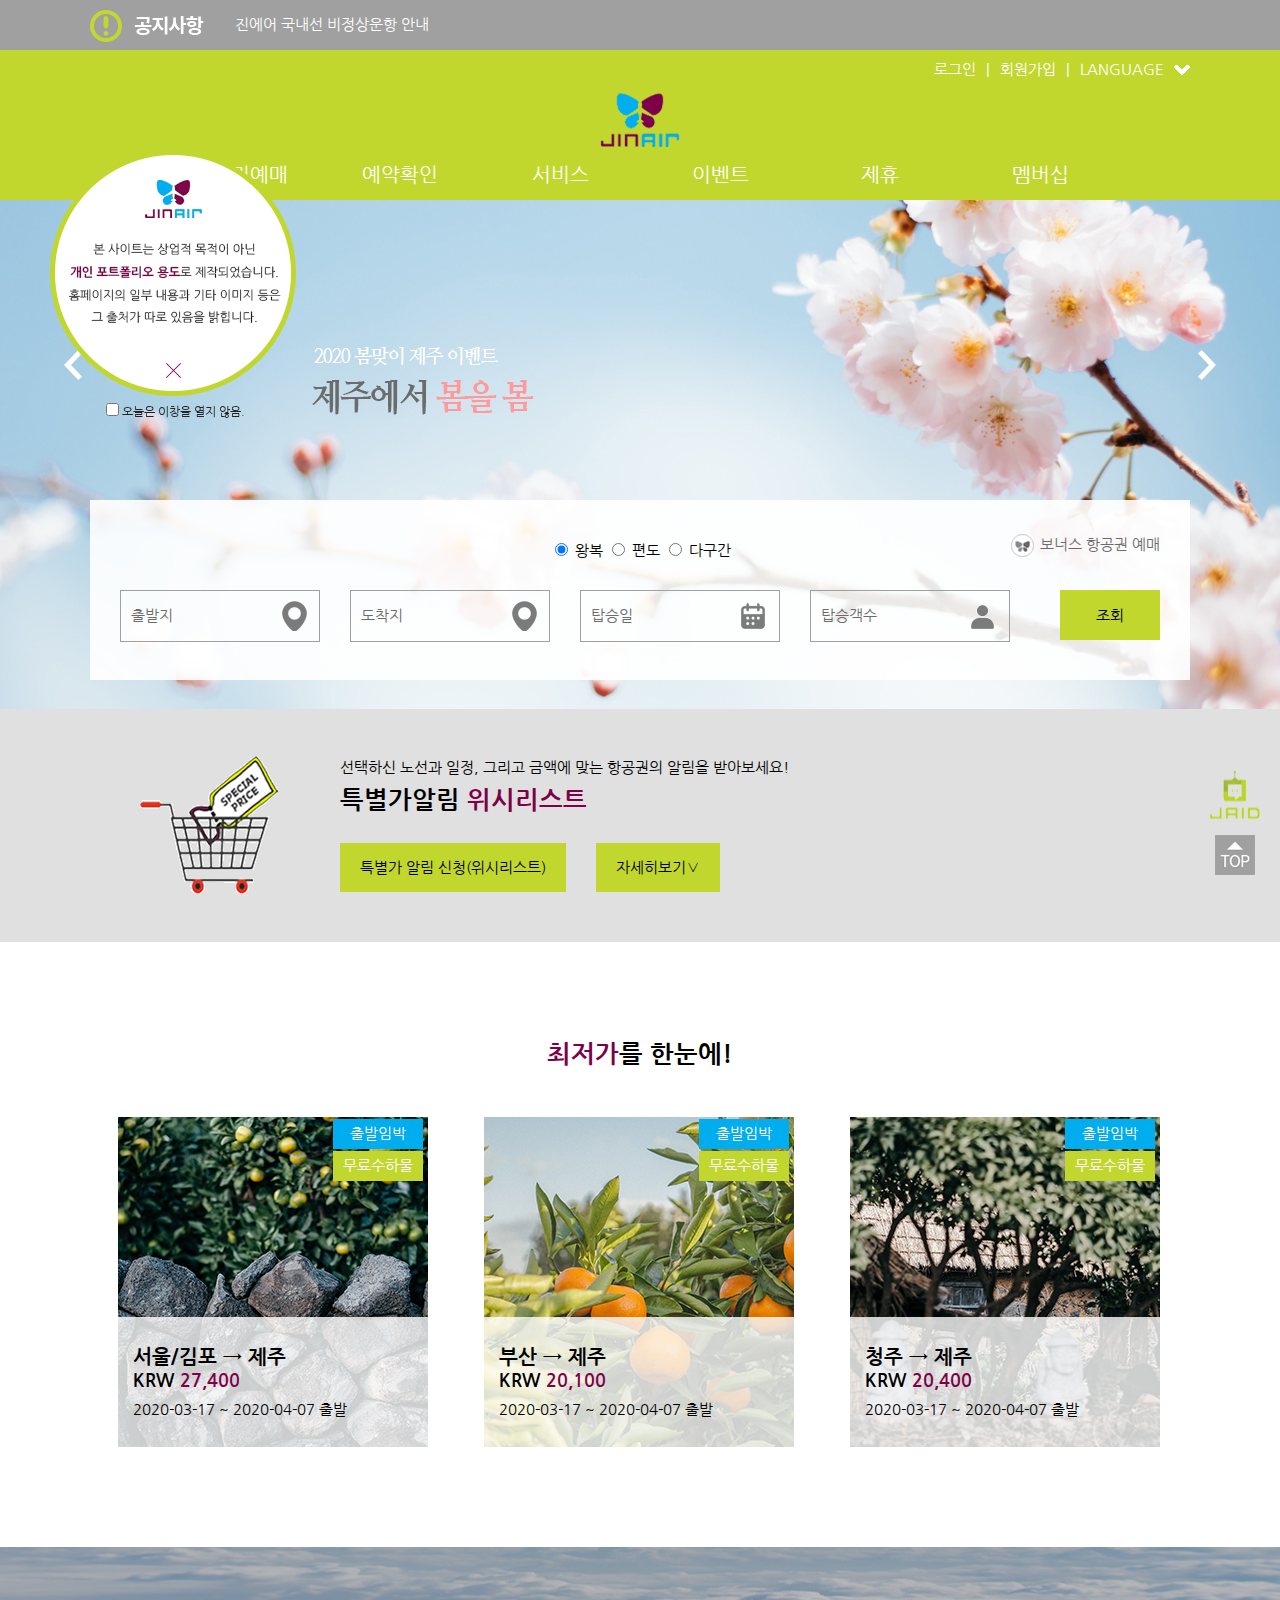
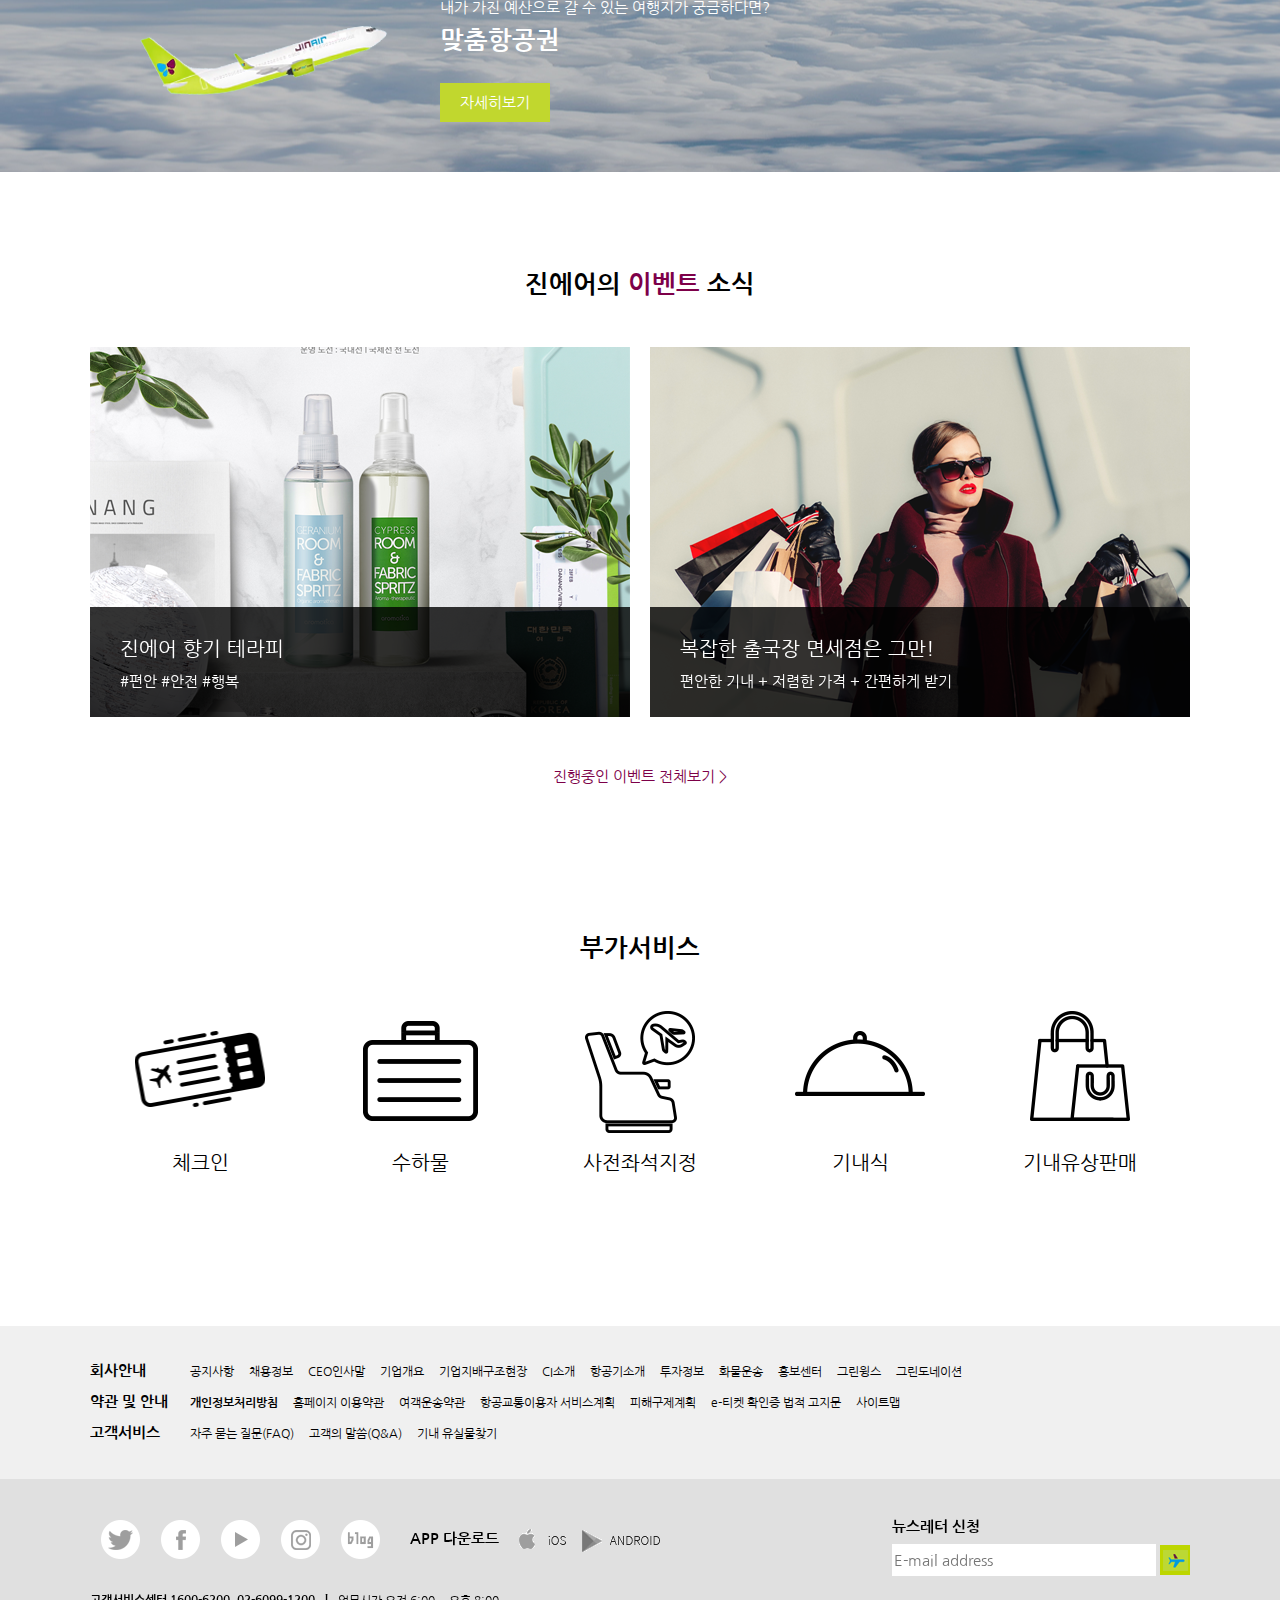
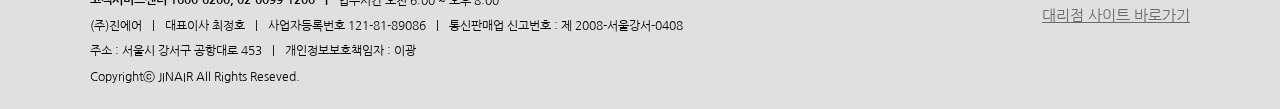
<file: index.html>
<!DOCTYPE html>
<html lang="ko">
<head>
    <meta charset="UTF-8">
    <title>진에어</title>
    <meta name="viewport" content="width=1100">
    <link rel="shortcut icon" href="images/favicon.ico">
    <link rel="stylesheet" type="text/css" href="css/style.css">
    <script type="text/javascript" src="js/jquery-3.5.1.min.js"></script>
    <script type="text/javascript" src="js/script.js"></script>
    <script type="text/javascript" src="js/mainpopup.js"></script>
</head>
<body>
    <div class="h_skip">
        <a href="#content">본문으로 바로가기</a>
        <a href="#none">로그인 바로가기</a>
        <a href="#none">사이트맵 바로가기</a>
    </div>
    <header id="header">
        <h1><a href="index.html">진에어</a></h1>
        <nav class="gnb">
            <h2>주요메뉴</h2>
               <ul class="menu">
                   <li class="m1"><a href="#none">항공권예매</a>
                       <ul>
                           <li><a href="#none">예매</a></li>
                           <li><a href="#none">운항정보</a></li>
                           <li><a href="#none">예약 및 운임 안내</a></li>
                           <li><a href="#none">할인안내</a></li>
                       </ul>
                   </li>
                   <li><a href="#none">예약확인</a>
                       <ul>
                           <li><a href="#none">예약확인</a></li>
                           <li><a href="#none">체크인</a></li>
                       </ul>
                   </li>
                   <li><a href="#none">서비스</a>
                       <ul>
                           <li><a href="#none">기내 여행 가이드</a></li>
                           <li><a href="#none">번들서비스</a></li>
                           <li><a href="#none">사전좌석지정</a></li>
                           <li><a href="#none">수하물</a></li>
                           <li><a href="#none">기내식</a></li>
                           <li><a href="#none">기내 유상판매</a></li>
                           <li><a href="#none">기내 엔터테인먼트</a></li>
                           <li><a href="#none">기내 면세품</a></li>
                           <li><a href="#none">기내 매거진</a></li>
                           <li><a href="#none">도움이 필요한 고객</a></li>
                           <li><a href="#none">공항카운터 안내</a></li>                       
                       </ul>
                   </li>
                   <li><a href="#none">이벤트</a>
                       <ul>
                           <li><a href="#none">이벤트</a></li>
                           <li><a href="#none">최저가상품</a></li>
                           <li><a href="#none">맞춤항공권</a></li>
                       </ul>
                   </li>
                   <li><a href="#none">제휴</a>
                       <ul>
                           <li><a href="#none">액티비티</a></li>
                           <li><a href="#none">호텔</a></li>
                           <li><a href="#none">렌터카</a></li>
                           <li><a href="#none">제휴상품</a></li>
                           <li><a href="#none">보딩패스 할인</a></li>
                           <li><a href="#none">카드 및 환전 혜택</a></li>
                       </ul>
                   </li>
                   <li><a href="#none">멤버십</a>
                       <ul>
                           <li><a href="#none">지니쿠폰</a></li>
                           <li><a href="#none">나비포인트</a></li>
                       </ul>
                   </li>
                </ul><!--gnb_ul-->
        </nav><!--gnb'-->
        <div class="gnb_bg"></div>
        <div class="top_menu_wrap">
            <section class="top_menu">
               <h2>사용자메뉴</h2>
                <ul>
                    <li class="top_menu_list"><a href="login.html">로그인</a></li>
                    <li class="top_menu_list"><a href="join_1.html">회원가입</a></li>
                    <li class="language">
                        <a href="#none">LANGUAGE</a>
                        <ul>
                            <li class="lang_k"><a href="#none">한국어</a></li>
                            <li class="lang_e"><a href="#none">ENGLISH</a></li>
                            <li class="lang_c"><a href="#none">중국어</a></li>
                            <li class="lang_j"><a href="#none">일본어</a></li>
                        </ul>
                    </li>
                </ul>
            </section><!-- top_menu-->  
        </div><!-- top_menu_wrap--> 
        <div class="notice_wrap">
            <section class="notice">
                <h2>공지사항</h2>
                <a href="#none">
                    <p>진에어 국내선 비정상운항 안내</p>
                </a>
            </section><!--notice-->
        </div>
    </header><!--header-->
    <main id="content">
        <section class="main_banner">
            <h2>새소식</h2>
            <div class="img_area">    
            <ul class="main_img">
                <li><a href="#none"><img src="images/banner1.jpg" alt="2020 봄맞이 제주 이벤트 제주에서 봄을 봄"></a></li>
                <li><a href="#none"><img src="images/banner2.jpg" alt="메인이미지"></a></li>
                <li><a href="#none"><img src="images/banner3.jpg" alt="메인이미지"></a></li>
                <li><a href="#none"><img src="images/banner4.jpg" alt="메인이미지"></a></li>
            </ul>
            </div>
            <div class="slider_btn">
                <p class="prev"><a href="#none">이전</a></p>
                <p class="next"><a href="#none">다음</a></p>
            </div>
            <div class="ticket_search_wrap">
            <section class="ticket_search">
                <h2>항공권검색</h2>
                <h3>여정선택</h3>
                <form name="contact.php" action="contact_form" method="post">
                    <div class="radio">
                    <label><input type="radio" name="tripType" checked/> 왕복</label>
                    <label><input type="radio" name="tripType"/> 편도</label>
                    <label><input type="radio" name="tripType"/> 다구간</label>
                    </div>
                    <div class="wrap">
                        <div class="departure_wrap">
                            <a href="#none">출발지</a>
                            <div class="departure">
                                <h3>출발지선택</h3>
                                <ul>
                                    <li class="sel_contury"><span>한국</span>
                                        <ul>
                                            <li><a href="#none">서울/인천(ICN)</a></li>
                                            <li><a href="#none">서울/김포(GMP)</a></li>
                                            <li><a href="#none">부산(PUS)</a></li>
                                            <li><a href="#none">제주(CJU)</a></li>
                                            <li><a href="#none">청주(CJJ)</a></li>
                                            <li><a href="#none">광주(KWJ)</a></li>
                                            <li><a href="#none">대구(TAE)</a></li>
                                        </ul>
                                    </li>
                                    <li class="sel_contury"><span>동북아</span>
                                        <ul>
                                            <li><a href="#none">도쿄/나리타(NRT)</a></li>
                                            <li><a href="#none">오사카/간사이(KIX)</a></li>
                                            <li><a href="#none">후쿠오카(FUK)</a></li>
                                            <li><a href="#none">삿포로(CTS)</a></li>
                                            <li><a href="#none">오키나와(OKA)</a></li>
                                            <li><a href="#none">기타큐슈(KKJ)</a></li>
                                            <li><a href="#none">상하이/푸동(PVG)</a></li>
                                            <li><a href="#none">시안(XIY)</a></li>
                                            <li><a href="#none">홍콩(HKG)</a></li>
                                            <li><a href="#none">마카오(MFM)</a></li>
                                            <li><a href="#none">타이베이/타오위안(TPE)</a></li>
                                        </ul>
                                    </li>
                                    <li class="sel_contury"><span>동남아</span>
                                        <ul>
                                            <li><a href="#none">방콕(BKK)</a></li>
                                            <li><a href="#none">푸껫(HKT)</a></li>
                                            <li><a href="#none">세부(CEB)</a></li>
                                            <li><a href="#none">클락(CRK)</a></li>
                                            <li><a href="#none">보라카이/칼리보(KLO)</a></li>
                                            <li><a href="#none">다낭(DAD)</a></li>
                                            <li><a href="#none">하노이(HAN)</a></li>
                                            <li><a href="#none">비엔티안(VTE)</a></li>
                                            <li><a href="#none">코타 키나발루(BKI)</a></li>
                                            <li><a href="#none">조호르바루(JHB)</a></li>
                                        </ul>
                                    </li>
                                    <li class="sel_contury"><span>대양주</span>
                                        <ul>
                                            <li><a href="#none">괌(GUM)</a></li>
                                        </ul>
                                    </li>
                                    <li class="sel_contury_l"><span>미주</span>
                                        <ul>
                                            <li><a href="#none">하와이, 호놀룰루(HNL)</a></li>
                                        </ul>
                                    </li>
                                </ul>
                            </div><!--departure-->
                            </div>
                        <div class="destination_wrap">
                            <a href="#none">도착지</a>
                            <div class="destination">
                            <h3>도착지선택</h3>
                            <ul>
                                <li class="sel_contury"><span>한국</span>
                                    <ul>
                                        <li><a href="#none">서울/인천(ICN)</a></li>
                                        <li><a href="#none">서울/김포(GMP)</a></li>
                                        <li><a href="#none">부산(PUS)</a></li>
                                        <li><a href="#none">제주(CJU)</a></li>
                                        <li><a href="#none">청주(CJJ)</a></li>
                                        <li><a href="#none">광주(KWJ)</a></li>
                                        <li><a href="#none">대구(TAE)</a></li>
                                    </ul>
                                </li>
                                <li class="sel_contury"><span>동북아</span>
                                    <ul>
                                        <li><a href="#none">도쿄/나리타(NRT)</a></li>
                                        <li><a href="#none">오사카/간사이(KIX)</a></li>
                                        <li><a href="#none">후쿠오카(FUK)</a></li>
                                        <li><a href="#none">삿포로(CTS)</a></li>
                                        <li><a href="#none">오키나와(OKA)</a></li>
                                        <li><a href="#none">기타큐슈(KKJ)</a></li>
                                        <li><a href="#none">상하이/푸동(PVG)</a></li>
                                        <li><a href="#none">시안(XIY)</a></li>
                                        <li><a href="#none">홍콩(HKG)</a></li>
                                        <li><a href="#none">마카오(MFM)</a></li>
                                        <li><a href="#none">타이베이/타오위안(TPE)</a></li>
                                    </ul>
                                </li>
                                <li class="sel_contury"><span>동남아</span>
                                    <ul>
                                        <li><a href="#none">방콕(BKK)</a></li>
                                        <li><a href="#none">푸껫(HKT)</a></li>
                                        <li><a href="#none">세부(CEB)</a></li>
                                        <li><a href="#none">클락(CRK)</a></li>
                                        <li><a href="#none">보라카이/칼리보(KLO)</a></li>
                                        <li><a href="#none">다낭(DAD)</a></li>
                                        <li><a href="#none">하노이(HAN)</a></li>
                                        <li><a href="#none">비엔티안(VTE)</a></li>
                                        <li><a href="#none">코타 키나발루(BKI)</a></li>
                                        <li><a href="#none">조호르바루(JHB)</a></li>
                                    </ul>
                                </li>
                                <li class="sel_contury"><span>대양주</span>
                                    <ul>
                                        <li><a href="#none">괌(GUM)</a></li>
                                    </ul>
                                </li>
                                <li class="sel_contury_l"><span>미주</span>
                                    <ul>
                                        <li><a href="#none">하와이, 호놀룰루(HNL)</a></li>
                                    </ul>
                                </li>
                            </ul>
                        </div><!--destination-->
                        </div>
                        <a href="#none" class="flight_date">탑승일</a>
                        <a href="#none" class="flight_number">탑승객수</a>
                        <button type="button" class="ticket_btn">조회</button>
                    </div>
                </form>
                <p class="bonus"><a href="#none">보너스 항공권 예매</a></p>
            </section><!--ticket_search-->
            </div><!--ticket_search_wrap-->
        </section><!--main_banner-->
        <section class="wish_list_wrap">
            <div class="wish_list">
                <h2>특별가알림 <span class="red_txt">위시리스트</span></h2>       
                <p>선택하신 노선과 일정, 그리고 금액에 맞는 항공권의 알림을 받아보세요!</p>
                <div class="wish_btn_wrap">
                    <a href="#none" class="btn1">특별가 알림 신청(위시리스트)</a>
                    <a href="#none" class="btn2">자세히보기∨</a>
                </div>
                <article class="wish_list_more">
                    <ul>
                        <li>선택하신 노선과 일정, 그리고 금액에 맞는 항공권 정보를 이메일을 통해 받아보실 수 있습니다.</li>
                        <li>선택하신 일정의 가는날/오는날 기준 ±1일 내의 항공권 정보도 함께 알려드립니다.</li>
                        <li>특별가 알림 해제는 마이페이지의 위시리스트에서 가능합니다.</li>
                    </ul>
                </article>
            </div><!--wish_list-->
        </section><!--wish_list_wrap-->
        <section class="cheapest_price">
            <h2><span class="red_txt">최저가</span>를 한눈에!</h2>
            <a href="#none" class="cheapest_product1">
                <dl>
                    <dt class="bold_20">서울/김포 → 제주</dt>
                    <dd class="bold_20">KRW <span class="red_txt">27,400</span></dd>
                    <dd class="date">2020-03-17 ~ 2020-04-07 출발</dd>
                    <dd class="box blue">출발임박</dd>
                    <dd class="box green">무료수하물</dd>
                </dl>
            </a>
            <a href="#none" class="cheapest_product2">
                <dl>
                    <dt class="bold_20">부산 → 제주</dt>
                    <dd class="bold_20">KRW <span class="red_txt">20,100</span></dd>
                    <dd class="date">2020-03-17 ~ 2020-04-07 출발</dd>
                    <dd class="box blue">출발임박</dd>
                    <dd class="box green">무료수하물</dd>
                </dl>
            </a>
            <a href="#none" class="cheapest_product3">
                <dl>
                    <dt class="bold_20">청주 → 제주</dt>
                    <dd class="bold_20">KRW <span class="red_txt">20,400</span></dd>
                    <dd class="date">2020-03-17 ~ 2020-04-07 출발</dd>
                    <dd class="box blue">출발임박</dd>
                    <dd class="box green">무료수하물</dd>
                </dl>
            </a>
        </section><!--cheapest_price--> 
        <section class="custom_air_wrap">
            <div class="custom_air">
                <h2>맞춤항공권</h2>
                <p>내가 가진 예산으로 갈 수 있는 여행지가 궁금하다면?</p>
                <a href="#none">자세히보기</a>
            </div><!--custom_air-->
        </section><!--custom_air_wrap-->

        <section class="events">    
            <h2>진에어의 <span class="red_txt">이벤트</span> 소식</h2>
            <div class="event_list">
                <a href="#none" class="event1">
                    <dl>
                        <dt>진에어 <span class="green_txt">향기 테라피</span></dt>
                        <dd>#편안 #안전 #행복</dd>
                        <dd>2019.12.18 - 2020.12.17</dd>
                    </dl>
                </a>
                <a href="#none" class="event2">
                    <dl>
                        <dt>복잡한 <span class="green_txt">출국장 면세점</span>은 <span class="green_txt">그만!</span></dt>
                        <dd>편안한 기내 + 저렴한 가격 + 간편하게 받기</dd>
                        <dd>[skyshop으로 이동]</dd>
                    </dl>
                </a>
            </div>
            <p><a href="#none">진행중인 이벤트 전체보기 ></a></p>
        </section><!--events-->

        <section class="extra_service">
            <h2>부가서비스</h2>
            <ul>
                <li class="ex_service1"><a href="#none">체크인</a></li>
                <li class="ex_service2"><a href="#none">수하물</a></li>
                <li class="ex_service3"><a href="#none">사전좌석지정</a></li>
                <li class="ex_service4"><a href="#none">기내식</a></li>
                <li class="ex_service5"><a href="#none">기내유상판매</a></li>
            </ul>
        </section><!--extra_service-->   
    </main><!--content-->
    <article class="side_menu">
        <p class="chat_bot"><a href="#none">JAID 챗봇 상담</a></p>
        <p class="top_btn"><a href="#none">맨 위로 올라가기</a></p>
    </article><!--side_menu-->    
    <footer class="footer">
       <h2>사이트 이용안내</h2>
        <section class="footer_top_wrap">
            <div class="footer_top">
                <div class="company_guide">
                    <h3>회사안내</h3>
                    <ul>
                        <li><a href="#none">공지사항</a></li>
                        <li><a href="#none">채용정보</a></li>
                        <li><a href="#none">CEO인사말</a></li>
                        <li><a href="#none">기업개요</a></li>
                        <li><a href="#none">기업지배구조현장</a></li>
                        <li><a href="#none">CI소개</a></li>
                        <li><a href="#none">항공기소개</a></li>
                        <li><a href="#none">투자정보</a></li>
                        <li><a href="#none">화물운송</a></li>
                        <li><a href="#none">홍보센터</a></li>
                        <li><a href="#none">그린윙스</a></li>
                        <li class="last_con"><a href="#none">그린도네이션</a></li>
                    </ul> 
                </div><!--company_guide-->

                <div class="term">
                    <h3>약관 및 안내</h3>
                    <ul>
                        <li><a href="#none"><strong>개인정보처리방침</strong></a></li>
                        <li><a href="#none">홈페이지 이용약관</a></li>
                        <li><a href="#none">여객운송약관</a></li>
                        <li><a href="#none">항공교통이용자 서비스계획</a></li>
                        <li><a href="#none">피해구제계획</a></li>
                        <li><a href="#none">e-티켓 확인증 법적 고지문</a></li>
                        <li class="last_con"><a href="#none">사이트맵</a></li>
                    </ul>
                </div><!--trem-->

                <div class="customer_service">
                    <h3>고객서비스</h3>
                    <ul>
                        <li><a href="#none">자주 묻는 질문(FAQ)</a></li>
                        <li><a href="#none">고객의 말씀(Q&amp;A)</a></li>
                        <li class="last_con"><a href="#none">기내 유실물찾기</a></li>
                    </ul>
                </div><!--customer_service-->
            </div><!--footer_top-->
        </section><!--footer_top_wrap-->
        <section class="footer_bottom_wrap">
            <div class="footer_bottom">
                <div class="sns_app">
                    <div class="sns">      
                        <h3>SNS</h3>
                        <ul>
                            <li class="sns1"><a href="#none">트위터</a></li>
                            <li class="sns2"><a href="#none">페이스북</a></li>
                            <li class="sns3"><a href="#none">유튜브</a></li>
                            <li class="sns4"><a href="#none">인스타그램</a></li>
                            <li class="sns5"><a href="#none">네이버 블로그</a></li>
                        </ul>
                    </div><!--sns--> 
                    <div class="app_download">     
                        <h3>APP 다운로드</h3>
                        <ul>
                            <li class="ios"><a href="#none">IOS</a></li>
                            <li class="and"><a href="#none">ANDROID</a></li>
                        </ul>
                    </div><!--app_download--> 
                </div><!--sns_app-->                
                <div class="footer_right">
                    <div class="news_letter">
                        <h3>뉴스레터 신청</h3>
                            <form name="contact.php" action="contact_form" method="post">
                                <input type="text" placeholder="E-mail address"/>
                                <button type="button" class="news_btn">신청</button>
                            </form>
                    </div><!--news_letter-->
                    <p><a href="#none">대리점 사이트 바로가기</a></p>
                </div><!--footer_right-->
                <div class="footer_box">
                    <div class="footer_box1">
                        <p class="footer_txt1">고객서비스센터 1600-6200, 02-6099-1200</p>
                        <p class="footer_txt2">업무시간 오전 6:00 ~ 오후 8:00</p>
                    </div><!--footer_box1-->
                    <div class="footer_box2">
                        <p class="footer_txt3">(주)진에어</p>
                        <p class="footer_txt4">대표이사 최정호</p>
                        <p class="footer_txt5">사업자등록번호 121-81-89086</p>
                        <p class="footer_txt6">통신판매업 신고번호 : 제 2008-서울강서-0408</p>
                    </div><!--box2-->
                    <div class="footer_box3">
                        <address class="footer_txt7">주소 : 서울시 강서구 공항대로 453</address>
                        <p class="footer_txt8">개인정보보호책임자 : 이광</p>
                    </div><!--box3-->
                    <p class="footer_txt9">Copyrightⓒ JINAIR All Rights Reseved.</p>
                </div>
            </div><!--footer_bottom-->
        </section>
    </footer><!--footer-->   
    <!--popup-->
    <div id="showimage" style="z-index:99;position:absolute;width:322px;left:50px;top:150px;">
      <script>
        function closeWin(){
           var chk = document.getElementById('Notice')
           if ( chk.checked ) {
                 setCookie( "Notice", "done" , 1); //1이란 숫자는 1일간 안보임을 뜻합니다. 날짜는 자신에 맞게 수정하세요
            }
        }
       if ( getCookie( "Notice" ) == "done" ) {
           hidebox();
       }
     </script>
       <div class="pop_wrap">
        <div class="popup">
              <img src="images/popup.png" alt="본 사이트는 상업적 목적이 아닌 개인 포트폴리오 용도로 만들어졌습니다. 홈페이지의 일부 내용과 기타 이미지 등은 그 출처가 따로 있음을 밝힙니다.">
        </div>
         <div style="font-size:12px;text-align:center;color:#222;" class="pop_close">
           <input type="checkbox" name="Notice" id="Notice" value="" title="오늘은 이창을 열지 않음 선택상자"><label for="Notice">오늘은 이창을 열지 않음.</label>
         <a href="#none" onclick="closeWin();hidebox();return false;"> [닫기] </a>
          </div>
        </div>
    </div>
</body>
</html>
</file>
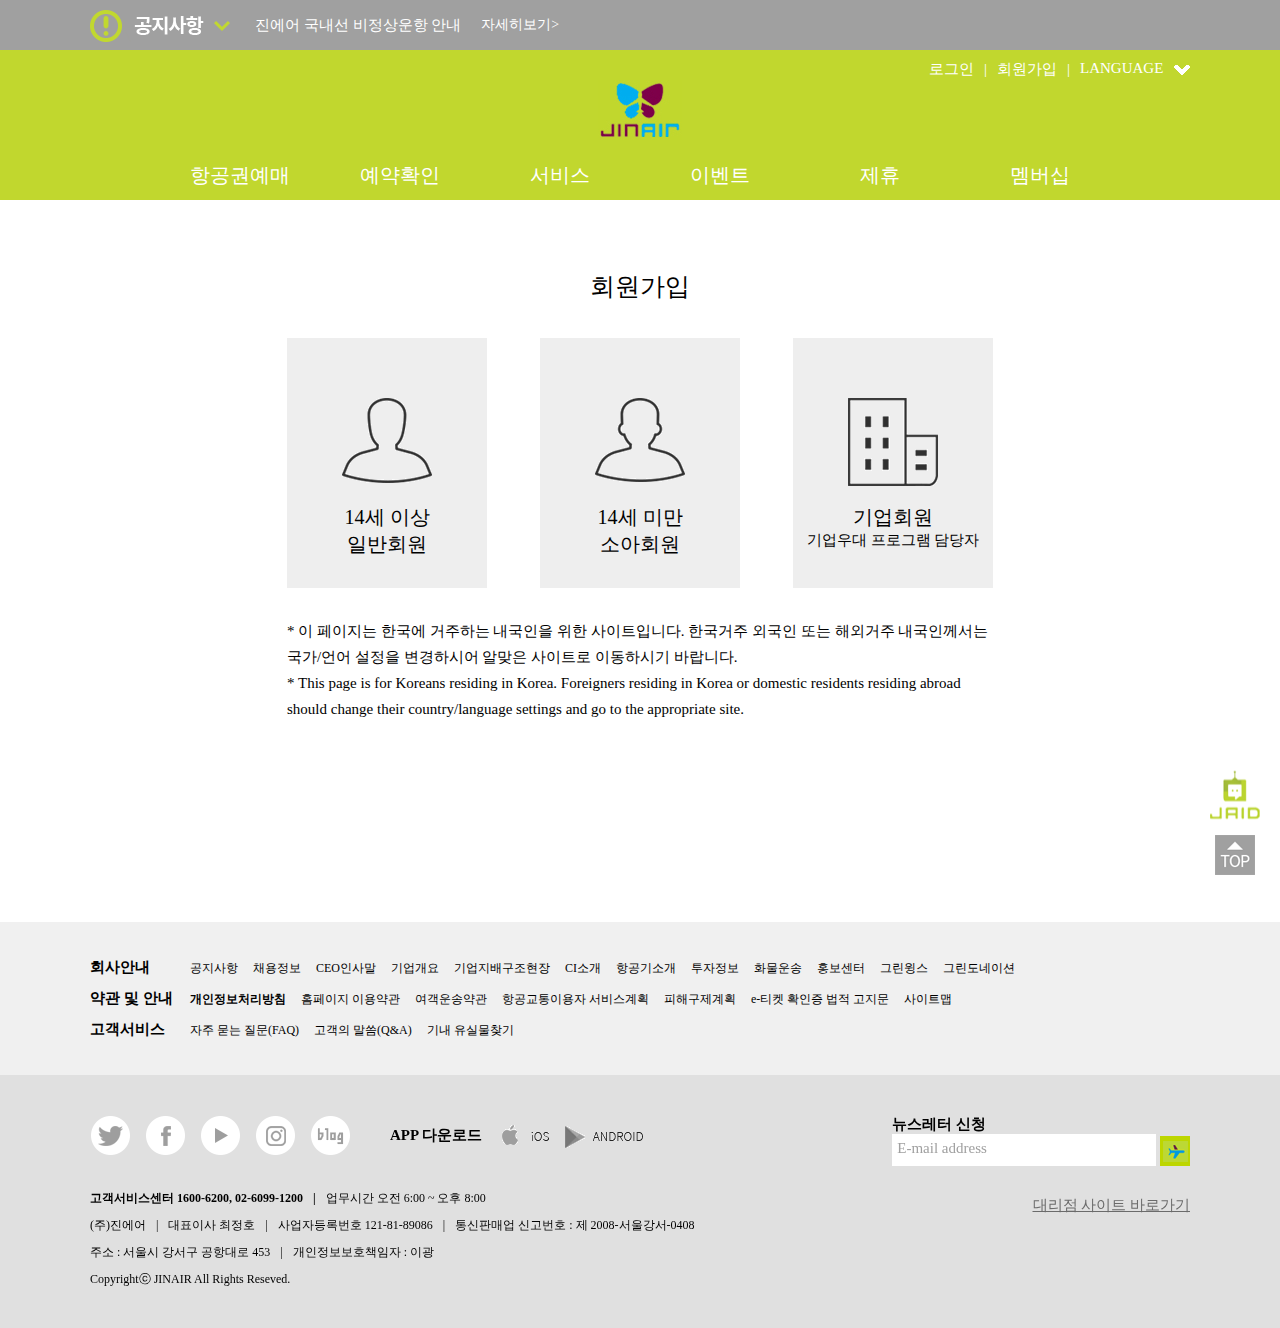
<file: join_1_sel.html>
<!DOCTYPE html PUBLIC "-//W3C//DTD XHTML 1.0 Transitional//EN" "http://www.w3.org/TR/xhtml1/DTD/xhtml1-transitional.dtd">
<html xmlns="http://www.w3.org/1999/xhtml" lang="ko">
<head>
    <meta http-equiv="Content-Type" content="text/html;charset=UTF-8">
    <meta name="viewport" content="width=1100">
    <link rel="shortcut icon" href="images/favicon.ico">
    <title>회원가입 | 진에어</title>
    <link rel="stylesheet" type="text/css" href="css/header_footer.css">
    <link rel="stylesheet" type="text/css" href="css/join_1.css">
</head>
<body>
    <div id="header">
        <h1><a href="index.html">진에어</a></h1>
        <div class="gnb">
            <h2>주요메뉴</h2>
               <ul class="menu">
                   <li class="m1"><a href="#">항공권예매</a>
                       <ul>
                           <li class="depth2"><a href="#">예매</a></li>
                           <li class="depth2"><a href="#">운항정보</a></li>
                           <li class="depth2"><a href="#">예약 및 운임 안내</a></li>
                           <li class="depth2"><a href="#">할인안내</a></li>
                       </ul>
                   </li>
                   <li class="m2"><a href="#">예약확인</a>
                       <ul>
                           <li class="depth2"><a href="#">예약확인</a></li>
                           <li class="depth2"><a href="#">체크인</a></li>
                       </ul>
                   </li>
                   <li class="m3"><a href="#">서비스</a>
                       <ul>
                           <li class="depth2"><a href="#">기내 여행 가이드</a></li>
                           <li class="depth2"><a href="#">번들서비스</a></li>
                           <li class="depth2"><a href="#">사전좌석지정</a></li>
                           <li class="depth2"><a href="#">수하물</a></li>
                           <li class="depth2"><a href="#">기내식</a></li>
                           <li class="depth2"><a href="#">기내 유상판매</a></li>
                           <li class="depth2"><a href="#">기내 엔터테인먼트</a></li>
                           <li class="depth2"><a href="#">기내 면세품</a></li>
                           <li class="depth2"><a href="#">기내 매거진</a></li>
                           <li class="depth2"><a href="#">도움이 필요한 고객</a></li>
                           <li class="depth2"><a href="#">공항카운터 안내</a></li>                       
                       </ul>
                   </li>
                   <li class="m4"><a href="#">이벤트</a>
                       <ul>
                           <li class="depth2"><a href="#">이벤트</a></li>
                           <li class="depth2"><a href="#">최저가상품</a></li>
                           <li class="depth2"><a href="#">맞춤항공권</a></li>
                       </ul>
                   </li>
                   <li class="m5"><a href="#">제휴</a>
                       <ul>
                           <li class="depth2"><a href="#">액티비티</a></li>
                           <li class="depth2"><a href="#">호텔</a></li>
                           <li class="depth2"><a href="#">렌터카</a></li>
                           <li class="depth2"><a href="#">제휴상품</a></li>
                           <li class="depth2"><a href="#">보딩패스 할인</a></li>
                           <li class="depth2"><a href="#">카드 및 환전 혜택</a></li>
                       </ul>
                   </li>
                   <li class="m6"><a href="#">멤버십</a>
                       <ul>
                           <li class="depth2"><a href="#">지니쿠폰</a></li>
                           <li class="depth2"><a href="#">나비포인트</a></li>
                       </ul>
                   </li>
                </ul><!--gnb_ul-->
        </div><!--gnb'-->
        <div class="gnb_bg"></div>
        <div class="top_menu_wrap">
            <div class="top_menu">
               <h2>사용자메뉴</h2>
                <ul>
                    <li class="top_menu_list"><a href="login.html">로그인</a></li>
                    <li class="top_menu_list"><a href="#">회원가입</a></li>
                    <li class="language">
                        <p>LANGUAGE</p>
                        <ul>
                            <li class="lang_k"><a href="#">한국어</a></li>
                            <li class="lang_e"><a href="#">ENGLISH</a></li>
                            <li class="lang_c"><a href="#">중국어</a></li>
                            <li class="lang_j"><a href="#">일본어</a></li>
                        </ul>
                    </li>
                </ul>
            </div><!-- top_menu-->  
        </div>
        <div class="notice_wrap">
            <div class="notice">
                <h2><a href="#">공지사항</a></h2>
                <ul>
                    <li class="notice1">
                    <p>진에어 국내선 비정상운항 안내</p>
                    <a href="#">자세히보기></a>
                    </li>
                    <li class="notice2">
                    <p>진에어 국내선 비정상운항 안내</p>
                    <a href="#">자세히보기></a>
                    </li>
                    <li class="notice3">
                    <p>진에어 국내선 비정상운항 안내</p>
                    <a href="#">자세히보기></a>
                    </li>
                    <li class="notice4">
                    <p>진에어 국내선 비정상운항 안내</p>
                    <a href="#">자세히보기></a>
                    </li>
                </ul>
            </div><!--notice-->
            <div class="notice_bg"></div>
        </div>
    </div><!--header-->
     
    <div id="content">
        <div class="join">
           <h2>회원가입</h2>
           <ul class="sel">
               <li class="sel1"><a href="join_2.html">14세 이상 <span>일반회원</span></a></li>
               <li class="sel2"><a href="#">14세 미만 <span>소아회원</span></a></li>
               <li class="sel3"><a href="#">기업회원<span>기업우대 프로그램 담당자</span></a></li>
            </ul>
            <ul class="caution">
                <li>이 페이지는 한국에 거주하는 내국인을 위한 사이트입니다. 한국거주 외국인 또는 해외거주 내국인께서는 국가/언어 설정을 변경하시어 알맞은 사이트로 이동하시기 바랍니다.</li>
                <li>This page is for Koreans residing in Korea. Foreigners residing in Korea or domestic residents residing abroad should change their country/language settings and go to the appropriate site.</li>
            </ul>
        </div>
            
    </div><!--content-->
    
    <div class="mini_header_wrap">
        <div class="mini_header">
            <a href="#" class="mini_header_logo">진에어</a>
            <a href="#" class="mini_header_menu">메뉴</a>
        </div> 
    </div><!--mini_header_wrap-->
    
    <div class="side_menu">
        <p class="chat_bot"><a href="#">JAID 챗봇 상담</a></p>
        <p class="top_btn"><a href="#">맨 위로 올라가기</a></p>
    </div><!--side_menu-->

        <div class="footer">
       <h2>사이트 이용안내</h2>
        <div class="footer_top_wrap">
            <div class="footer_top">
                <div class="company_guide">
                    <h3>회사안내</h3>
                    <ul>
                        <li><a href="#">공지사항</a></li>
                        <li><a href="#">채용정보</a></li>
                        <li><a href="#">CEO인사말</a></li>
                        <li><a href="#">기업개요</a></li>
                        <li><a href="#">기업지배구조현장</a></li>
                        <li><a href="#">CI소개</a></li>
                        <li><a href="#">항공기소개</a></li>
                        <li><a href="#">투자정보</a></li>
                        <li><a href="#">화물운송</a></li>
                        <li><a href="#">홍보센터</a></li>
                        <li><a href="#">그린윙스</a></li>
                        <li class="last_con"><a href="#">그린도네이션</a></li>
                    </ul> 
                </div><!--company_guide-->

                <div class="term">
                    <h3>약관 및 안내</h3>
                    <ul>
                        <li><a href="#"><strong>개인정보처리방침</strong></a></li>
                        <li><a href="#">홈페이지 이용약관</a></li>
                        <li><a href="#">여객운송약관</a></li>
                        <li><a href="#">항공교통이용자 서비스계획</a></li>
                        <li><a href="#">피해구제계획</a></li>
                        <li><a href="#">e-티켓 확인증 법적 고지문</a></li>
                        <li class="last_con"><a href="#">사이트맵</a></li>
                    </ul>
                </div><!--trem-->

                <div class="customer_service">
                    <h3>고객서비스</h3>
                    <ul>
                        <li><a href="#">자주 묻는 질문(FAQ)</a></li>
                        <li><a href="#">고객의 말씀(Q&amp;A)</a></li>
                        <li class="last_con"><a href="#">기내 유실물찾기</a></li>
                    </ul>
                </div><!--customer_service-->
            </div><!--footer_top-->
        </div><!--footer_top_wrap-->
        <div class="footer_bottom_wrap">
            <div class="footer_bottom">
               <div class="sns_app">
                    <div class="sns">      
                        <h3>SNS</h3>
                        <ul>
                            <li class="sns1"><a href="#">트위터</a></li>
                            <li class="sns2"><a href="#">페이스북</a></li>
                            <li class="sns3"><a href="#">유튜브</a></li>
                            <li class="sns4"><a href="#">인스타그램</a></li>
                            <li class="sns5"><a href="#">네이버 블로그</a></li>
                        </ul>
                    </div><!--sns--> 

                    <div class="app_download">     
                        <h3>APP 다운로드</h3>
                        <ul>
                            <li class="ios"><a href="#">IOS</a></li>
                            <li class="and"><a href="#">ANDROID</a></li>
                        </ul>
                    </div><!--app_download--> 
                </div><!--sns_app-->
                
                <div class="footer_right">
                    <div class="news_letter">
                        <h3>뉴스레터 신청</h3>
                            <form name="contact.php" action="contact_form" method="post">
                                <p>E-mail address</p>
                                <input type="text"/>
                                <button type="button" class="news_btn">신청</button>
                            </form>
                    </div><!--news_letter-->
                    <p><a href="#">대리점 사이트 바로가기</a></p>
                </div><!--footer_right-->
                
                <div class="footer_box">
                <div class="footer_box1">
                <p class="footer_txt1">고객서비스센터 1600-6200, 02-6099-1200</p>
                <p class="footer_txt2">업무시간 오전 6:00 ~ 오후 8:00</p>
                </div><!--footer_box1-->
                
                <div class="footer_box2">
                <p class="footer_txt3">(주)진에어</p>
                <p class="footer_txt4">대표이사 최정호</p>
                <p class="footer_txt5">사업자등록번호 121-81-89086</p>
                <p class="footer_txt6">통신판매업 신고번호 : 제 2008-서울강서-0408</p>
                </div><!--box2-->
                <div class="footer_box3">
                <address class="footer_txt7">주소 : 서울시 강서구 공항대로 453</address>
                <p class="footer_txt8">개인정보보호책임자 : 이광</p>
                </div><!--box3-->
                <p class="footer_txt9">Copyrightⓒ JINAIR All Rights Reseved.</p>
                </div>
            </div><!--footer_bottom-->
        </div>
    </div><!--footer-->  
</body>
</html>
</file>
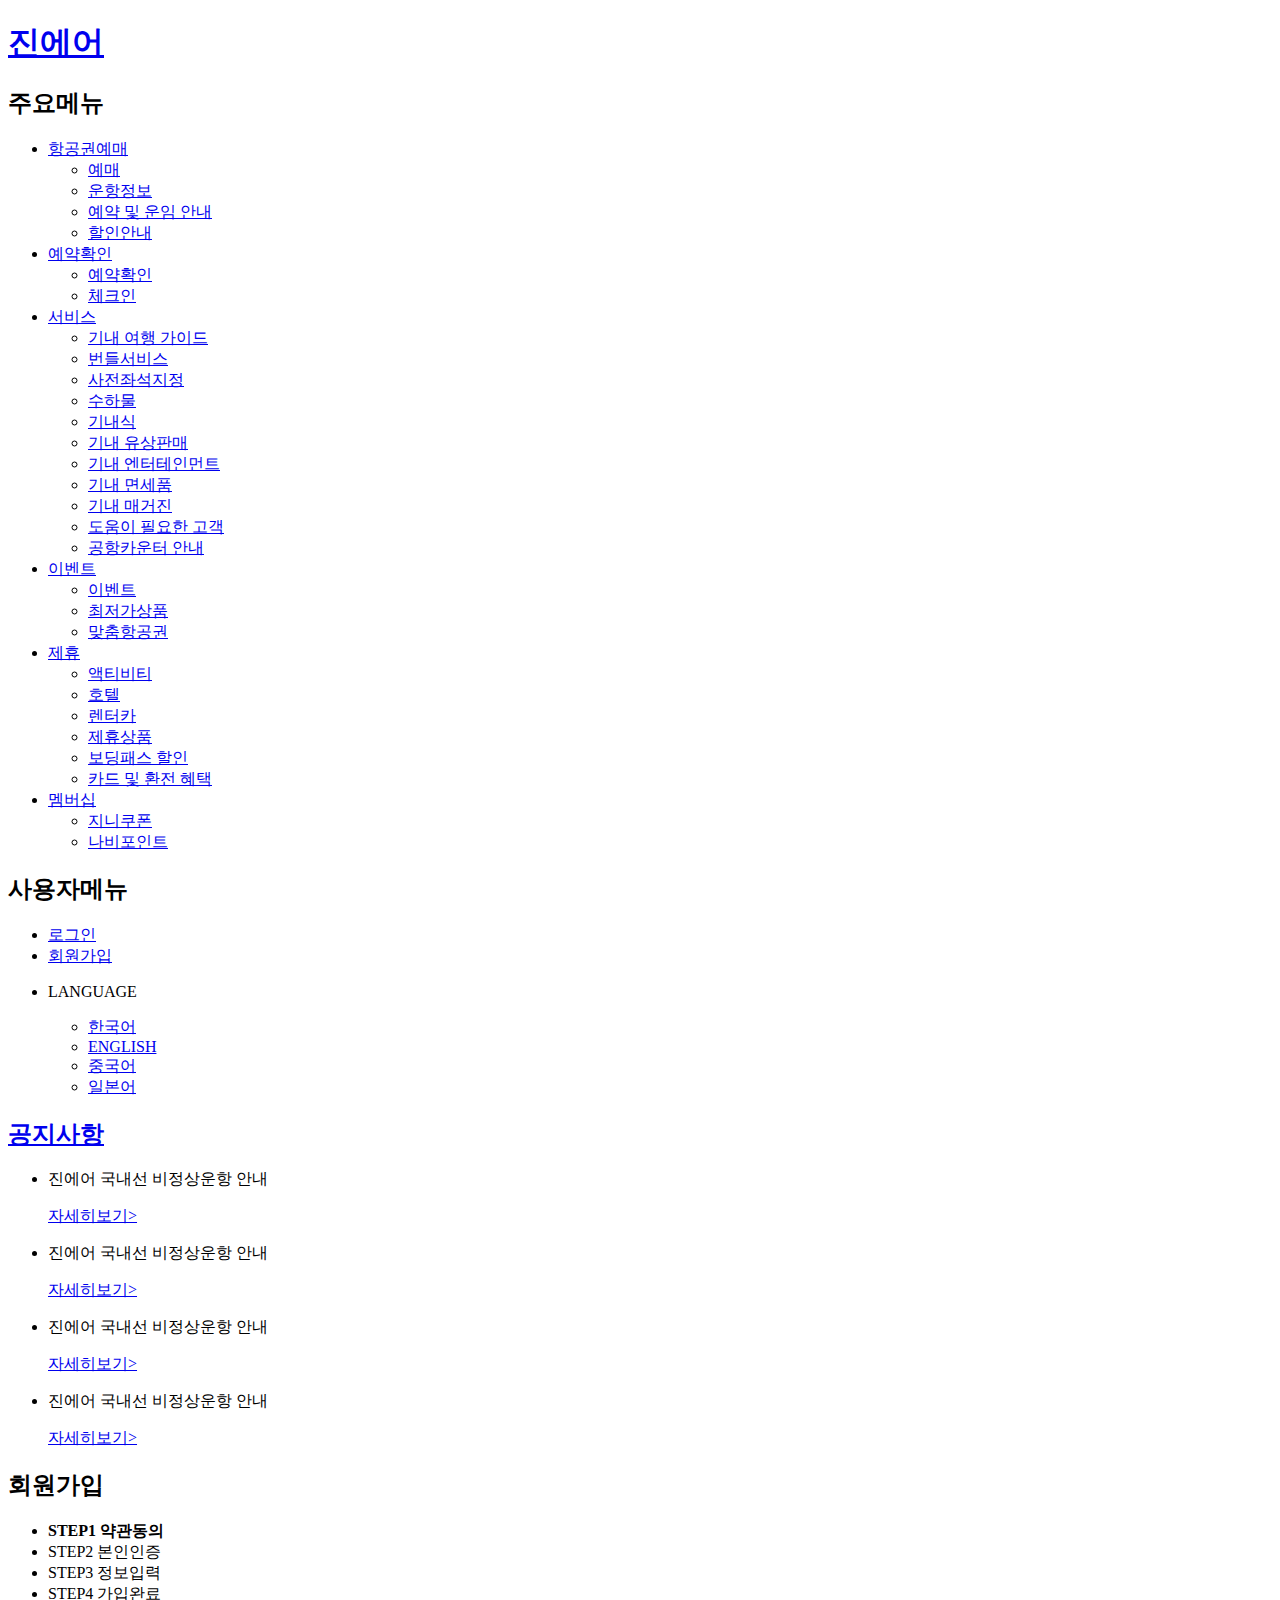
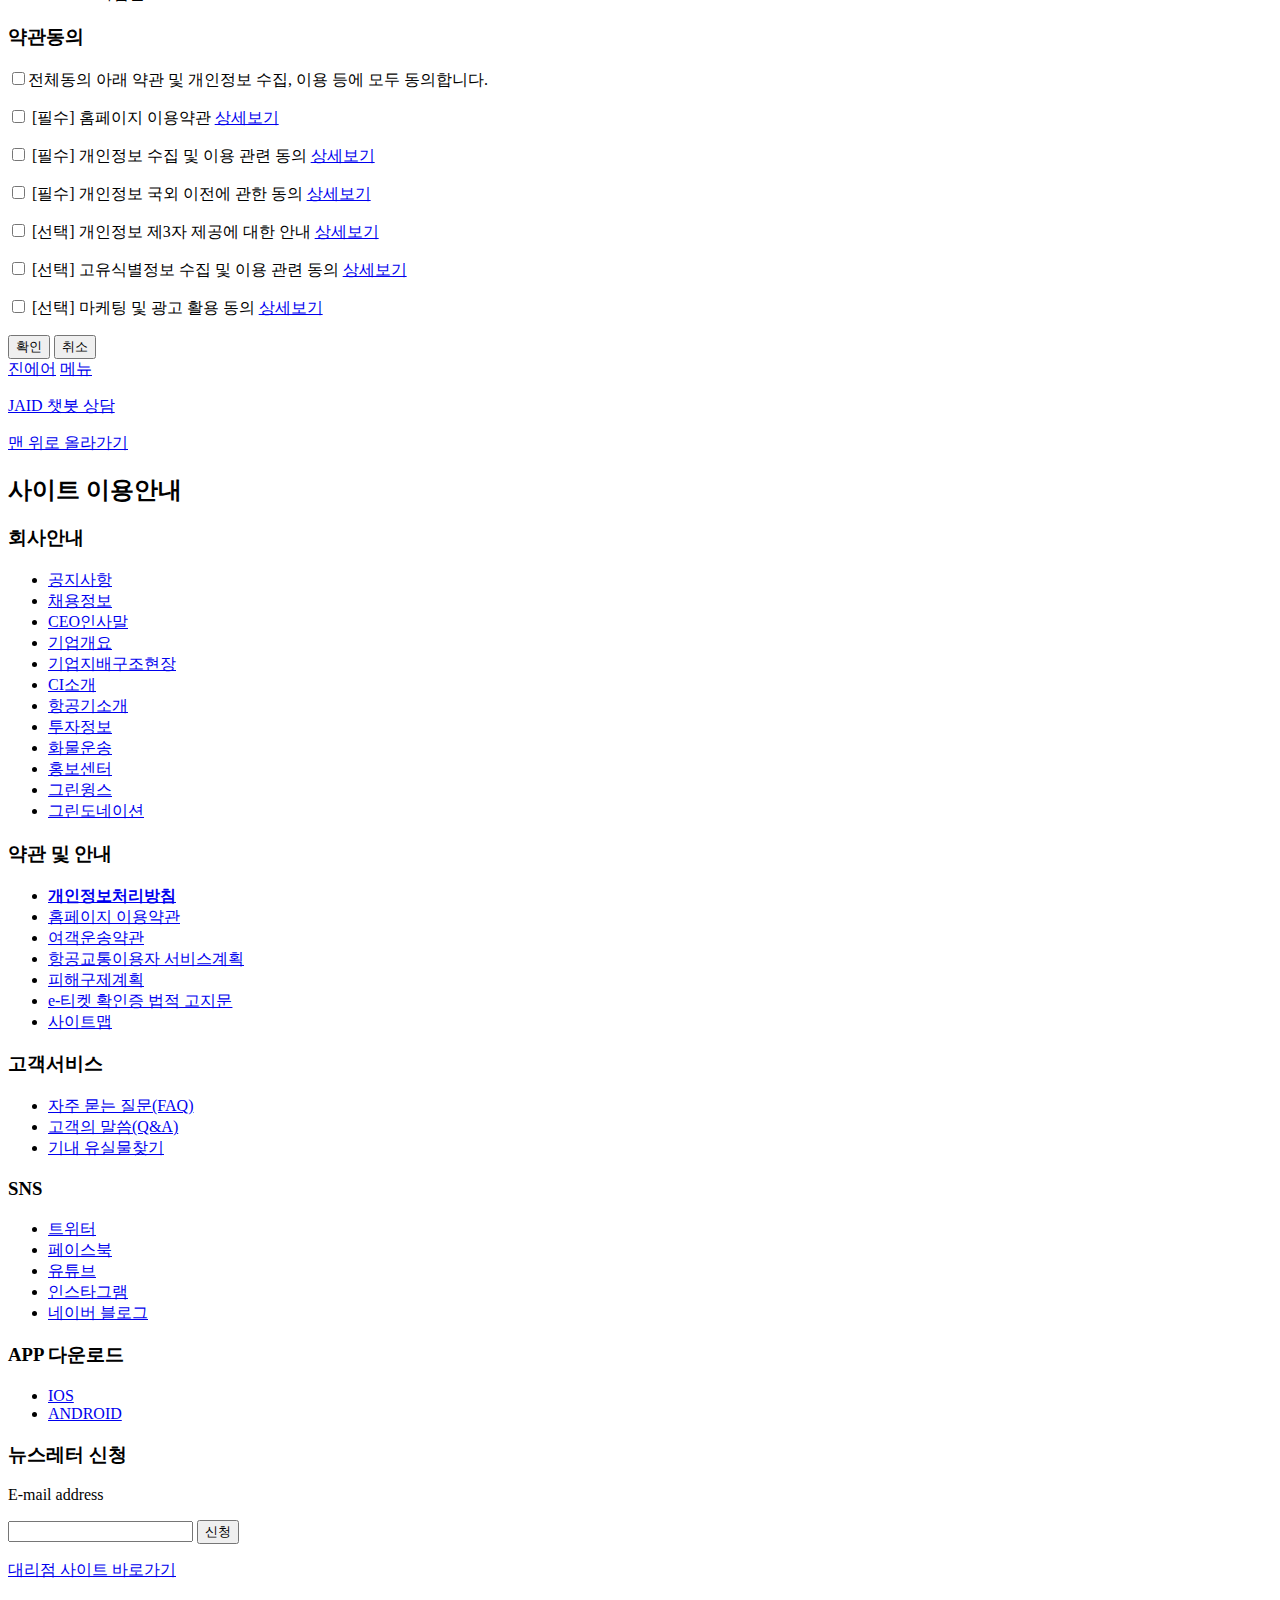
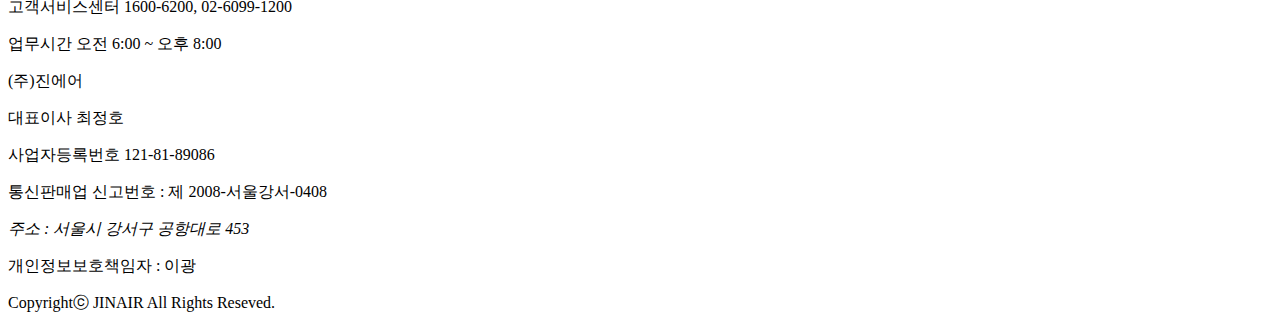
<file: join_2_term.html>
<!DOCTYPE html PUBLIC "-//W3C//DTD XHTML 1.0 Transitional//EN" "http://www.w3.org/TR/xhtml1/DTD/xhtml1-transitional.dtd">
<html xmlns="http://www.w3.org/1999/xhtml" lang="ko">
<head>
    <meta http-equiv="Content-Type" content="text/html;charset=UTF-8">
    <meta name="viewport" content="width=1100">
    <link rel="shortcut icon" href="images/favicon.ico">
    <title>회원가입 | 진에어</title>
</head>
<body>
    <div id="header">
        <h1><a href="index.html">진에어</a></h1>
        <div class="gnb">
            <h2>주요메뉴</h2>
               <ul class="menu">
                   <li class="m1"><a href="#">항공권예매</a>
                       <ul>
                           <li class="depth2"><a href="#">예매</a></li>
                           <li class="depth2"><a href="#">운항정보</a></li>
                           <li class="depth2"><a href="#">예약 및 운임 안내</a></li>
                           <li class="depth2"><a href="#">할인안내</a></li>
                       </ul>
                   </li>
                   <li class="m2"><a href="#">예약확인</a>
                       <ul>
                           <li class="depth2"><a href="#">예약확인</a></li>
                           <li class="depth2"><a href="#">체크인</a></li>
                       </ul>
                   </li>
                   <li class="m3"><a href="#">서비스</a>
                       <ul>
                           <li class="depth2"><a href="#">기내 여행 가이드</a></li>
                           <li class="depth2"><a href="#">번들서비스</a></li>
                           <li class="depth2"><a href="#">사전좌석지정</a></li>
                           <li class="depth2"><a href="#">수하물</a></li>
                           <li class="depth2"><a href="#">기내식</a></li>
                           <li class="depth2"><a href="#">기내 유상판매</a></li>
                           <li class="depth2"><a href="#">기내 엔터테인먼트</a></li>
                           <li class="depth2"><a href="#">기내 면세품</a></li>
                           <li class="depth2"><a href="#">기내 매거진</a></li>
                           <li class="depth2"><a href="#">도움이 필요한 고객</a></li>
                           <li class="depth2"><a href="#">공항카운터 안내</a></li>                       
                       </ul>
                   </li>
                   <li class="m4"><a href="#">이벤트</a>
                       <ul>
                           <li class="depth2"><a href="#">이벤트</a></li>
                           <li class="depth2"><a href="#">최저가상품</a></li>
                           <li class="depth2"><a href="#">맞춤항공권</a></li>
                       </ul>
                   </li>
                   <li class="m5"><a href="#">제휴</a>
                       <ul>
                           <li class="depth2"><a href="#">액티비티</a></li>
                           <li class="depth2"><a href="#">호텔</a></li>
                           <li class="depth2"><a href="#">렌터카</a></li>
                           <li class="depth2"><a href="#">제휴상품</a></li>
                           <li class="depth2"><a href="#">보딩패스 할인</a></li>
                           <li class="depth2"><a href="#">카드 및 환전 혜택</a></li>
                       </ul>
                   </li>
                   <li class="m6"><a href="#">멤버십</a>
                       <ul>
                           <li class="depth2"><a href="#">지니쿠폰</a></li>
                           <li class="depth2"><a href="#">나비포인트</a></li>
                       </ul>
                   </li>
                </ul><!--gnb_ul-->
        </div><!--gnb'-->
        <div class="gnb_bg"></div>
        <div class="top_menu_wrap">
            <div class="top_menu">
               <h2>사용자메뉴</h2>
                <ul>
                    <li class="top_menu_list"><a href="#none">로그인</a></li>
                    <li class="top_menu_list"><a href="#">회원가입</a></li>
                    <li class="language">
                        <p>LANGUAGE</p>
                        <ul>
                            <li class="lang_k"><a href="#">한국어</a></li>
                            <li class="lang_e"><a href="#">ENGLISH</a></li>
                            <li class="lang_c"><a href="#">중국어</a></li>
                            <li class="lang_j"><a href="#">일본어</a></li>
                        </ul>
                    </li>
                </ul>
            </div><!-- top_menu-->  
        </div>
        <div class="notice_wrap">
            <div class="notice">
                <h2><a href="#">공지사항</a></h2>
                <ul>
                    <li class="notice1">
                    <p>진에어 국내선 비정상운항 안내</p>
                    <a href="#">자세히보기></a>
                    </li>
                    <li class="notice2">
                    <p>진에어 국내선 비정상운항 안내</p>
                    <a href="#">자세히보기></a>
                    </li>
                    <li class="notice3">
                    <p>진에어 국내선 비정상운항 안내</p>
                    <a href="#">자세히보기></a>
                    </li>
                    <li class="notice4">
                    <p>진에어 국내선 비정상운항 안내</p>
                    <a href="#">자세히보기></a>
                    </li>
                </ul>
            </div><!--notice-->
            <div class="notice_bg"></div>
        </div>
    </div><!--header-->
     
    <div id="content">
        <h2>회원가입</h2>
        <div class="step">
             <ul>
                 <li><strong>STEP1 약관동의</strong></li>
                 <li>STEP2 본인인증</li>
                 <li>STEP3 정보입력</li>
                 <li>STEP4 가입완료</li>
             </ul>
        </div><!--step-->
        <div class="terms">
        <h3>약관동의</h3>
            <form name="" action="" method="">
                <input type="checkbox"/><span>전체동의</span> 아래 약관 및 개인정보 수집, 이용 등에 모두 동의합니다.
                <p>
                    <input type="checkbox"/>
                    <span>[필수]</span> 홈페이지 이용약관
                    <a href="terms/term1.txt">상세보기</a>
                </p>
                <p>
                    <input type="checkbox"/>
                    <span>[필수]</span> 개인정보 수집 및 이용 관련 동의
                    <a href="terms/term2.txt">상세보기</a>
                </p>
                <p>
                    <input type="checkbox"/>
                    <span>[필수]</span> 개인정보 국외 이전에 관한 동의
                    <a href="terms/term3.txt">상세보기</a>
                </p>
                <p>
                    <input type="checkbox"/>
                    <span>[선택]</span> 개인정보 제3자 제공에 대한 안내
                    <a href="terms/term4.txt">상세보기</a>
                </p>
                <p>
                    <input type="checkbox"/>
                    <span>[선택]</span> 고유식별정보 수집 및 이용 관련 동의
                    <a href="terms/term5.txt">상세보기</a>
                </p>
                <p>
                    <input type="checkbox"/>
                    <span>[선택]</span> 마케팅 및 광고 활용 동의
                    <a href="terms/term6.txt">상세보기</a>
                </p>
                <button type="submit">확인</button>
                <button type="button">취소</button>
            </form>
        </div><!--terms-->
    </div><!--content-->
    
    <div class="mini_header_wrap">
        <div class="mini_header">
            <a href="#" class="mini_header_logo">진에어</a>
            <a href="#" class="mini_header_menu">메뉴</a>
        </div> 
    </div><!--mini_header_wrap-->
    
    <div class="side_menu">
        <p class="chat_bot"><a href="#">JAID 챗봇 상담</a></p>
        <p class="top_btn"><a href="#">맨 위로 올라가기</a></p>
    </div><!--side_menu-->

        <div class="footer">
       <h2>사이트 이용안내</h2>
        <div class="footer_top_wrap">
            <div class="footer_top">
                <div class="company_guide">
                    <h3>회사안내</h3>
                    <ul>
                        <li><a href="#">공지사항</a></li>
                        <li><a href="#">채용정보</a></li>
                        <li><a href="#">CEO인사말</a></li>
                        <li><a href="#">기업개요</a></li>
                        <li><a href="#">기업지배구조현장</a></li>
                        <li><a href="#">CI소개</a></li>
                        <li><a href="#">항공기소개</a></li>
                        <li><a href="#">투자정보</a></li>
                        <li><a href="#">화물운송</a></li>
                        <li><a href="#">홍보센터</a></li>
                        <li><a href="#">그린윙스</a></li>
                        <li class="last_con"><a href="#">그린도네이션</a></li>
                    </ul> 
                </div><!--company_guide-->

                <div class="term">
                    <h3>약관 및 안내</h3>
                    <ul>
                        <li><a href="#"><strong>개인정보처리방침</strong></a></li>
                        <li><a href="#">홈페이지 이용약관</a></li>
                        <li><a href="#">여객운송약관</a></li>
                        <li><a href="#">항공교통이용자 서비스계획</a></li>
                        <li><a href="#">피해구제계획</a></li>
                        <li><a href="#">e-티켓 확인증 법적 고지문</a></li>
                        <li class="last_con"><a href="#">사이트맵</a></li>
                    </ul>
                </div><!--trem-->

                <div class="customer_service">
                    <h3>고객서비스</h3>
                    <ul>
                        <li><a href="#">자주 묻는 질문(FAQ)</a></li>
                        <li><a href="#">고객의 말씀(Q&amp;A)</a></li>
                        <li class="last_con"><a href="#">기내 유실물찾기</a></li>
                    </ul>
                </div><!--customer_service-->
            </div><!--footer_top-->
        </div><!--footer_top_wrap-->
        <div class="footer_bottom_wrap">
            <div class="footer_bottom">
               <div class="sns_app">
                    <div class="sns">      
                        <h3>SNS</h3>
                        <ul>
                            <li class="sns1"><a href="#">트위터</a></li>
                            <li class="sns2"><a href="#">페이스북</a></li>
                            <li class="sns3"><a href="#">유튜브</a></li>
                            <li class="sns4"><a href="#">인스타그램</a></li>
                            <li class="sns5"><a href="#">네이버 블로그</a></li>
                        </ul>
                    </div><!--sns--> 

                    <div class="app_download">     
                        <h3>APP 다운로드</h3>
                        <ul>
                            <li class="ios"><a href="#">IOS</a></li>
                            <li class="and"><a href="#">ANDROID</a></li>
                        </ul>
                    </div><!--app_download--> 
                </div><!--sns_app-->
                
                <div class="footer_right">
                    <div class="news_letter">
                        <h3>뉴스레터 신청</h3>
                            <form name="contact.php" action="contact_form" method="post">
                                <p>E-mail address</p>
                                <input type="text"/>
                                <button type="button" class="news_btn">신청</button>
                            </form>
                    </div><!--news_letter-->
                    <p><a href="#">대리점 사이트 바로가기</a></p>
                </div><!--footer_right-->
                
                <div class="footer_box">
                <div class="footer_box1">
                <p class="footer_txt1">고객서비스센터 1600-6200, 02-6099-1200</p>
                <p class="footer_txt2">업무시간 오전 6:00 ~ 오후 8:00</p>
                </div><!--footer_box1-->
                
                <div class="footer_box2">
                <p class="footer_txt3">(주)진에어</p>
                <p class="footer_txt4">대표이사 최정호</p>
                <p class="footer_txt5">사업자등록번호 121-81-89086</p>
                <p class="footer_txt6">통신판매업 신고번호 : 제 2008-서울강서-0408</p>
                </div><!--box2-->
                <div class="footer_box3">
                <address class="footer_txt7">주소 : 서울시 강서구 공항대로 453</address>
                <p class="footer_txt8">개인정보보호책임자 : 이광</p>
                </div><!--box3-->
                <p class="footer_txt9">Copyrightⓒ JINAIR All Rights Reseved.</p>
                </div>
            </div><!--footer_bottom-->
        </div>
    </div><!--footer-->  
</body>
</html>
</file>
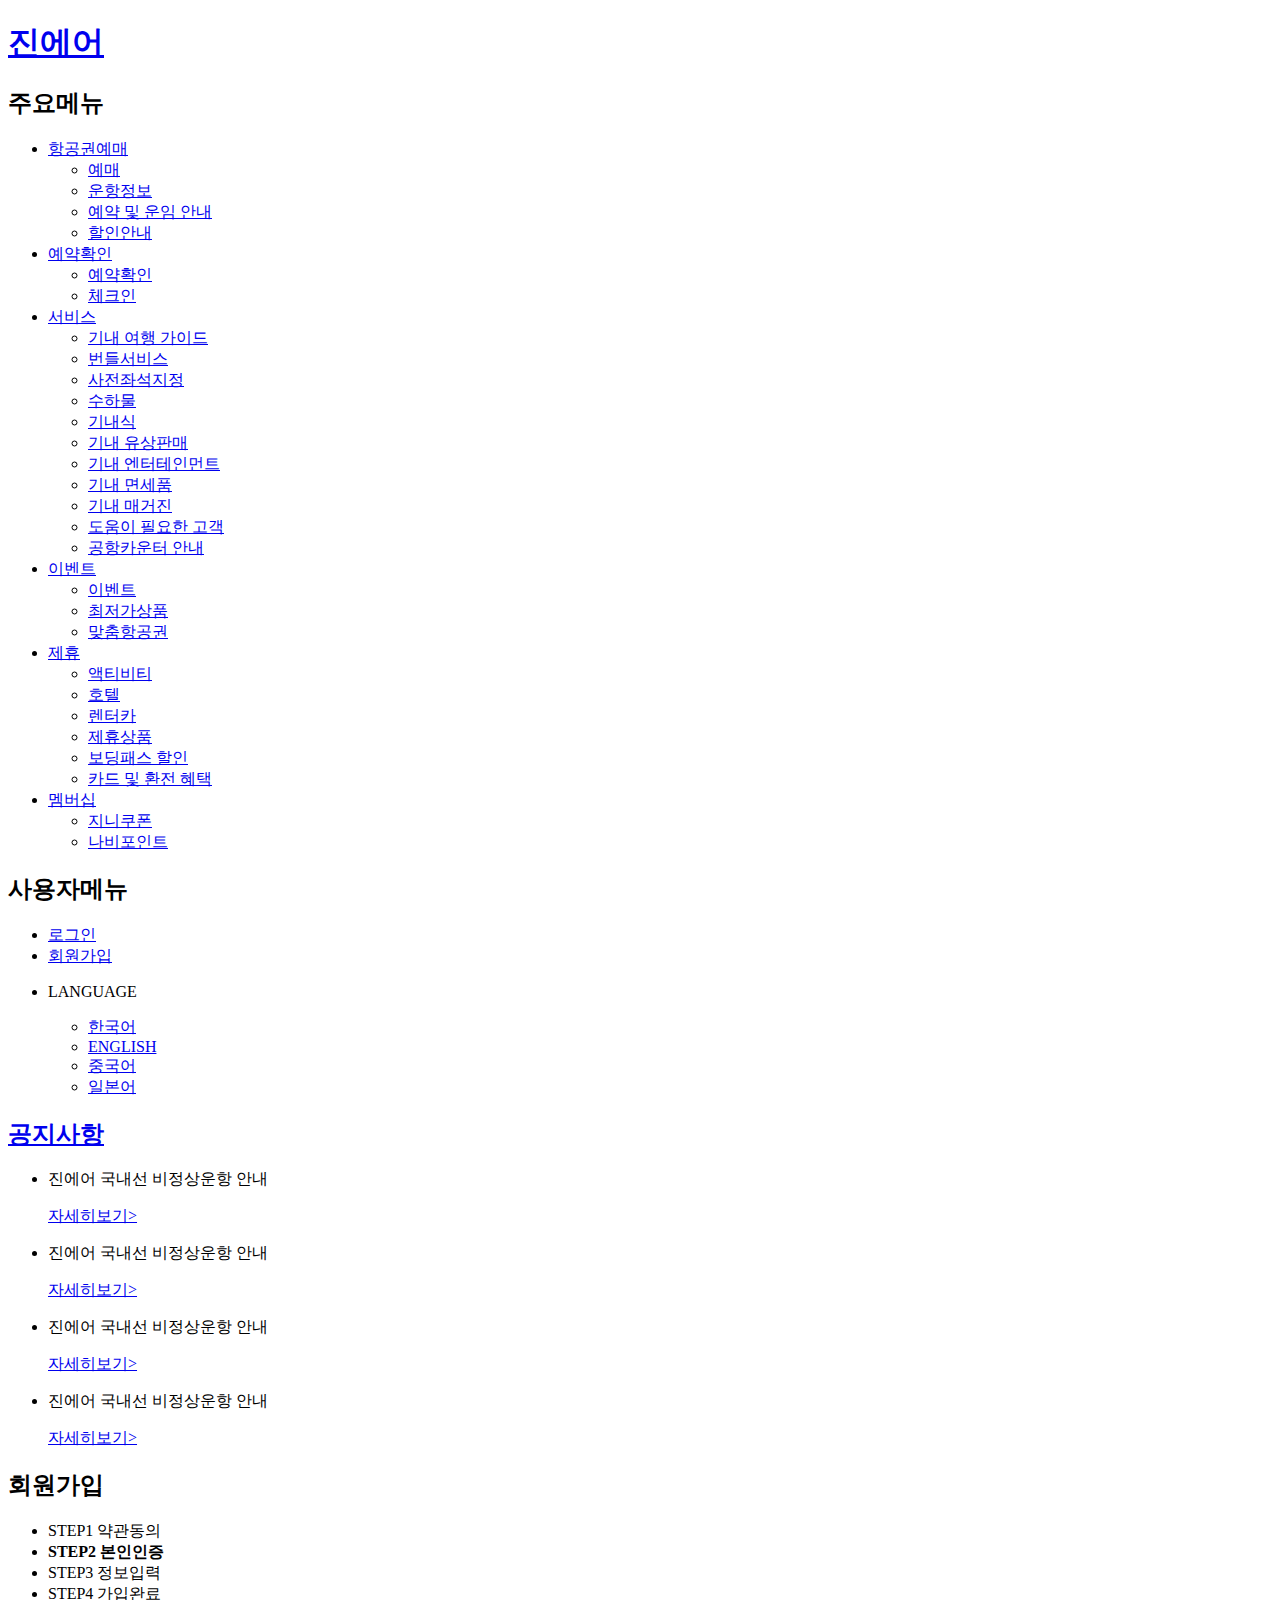
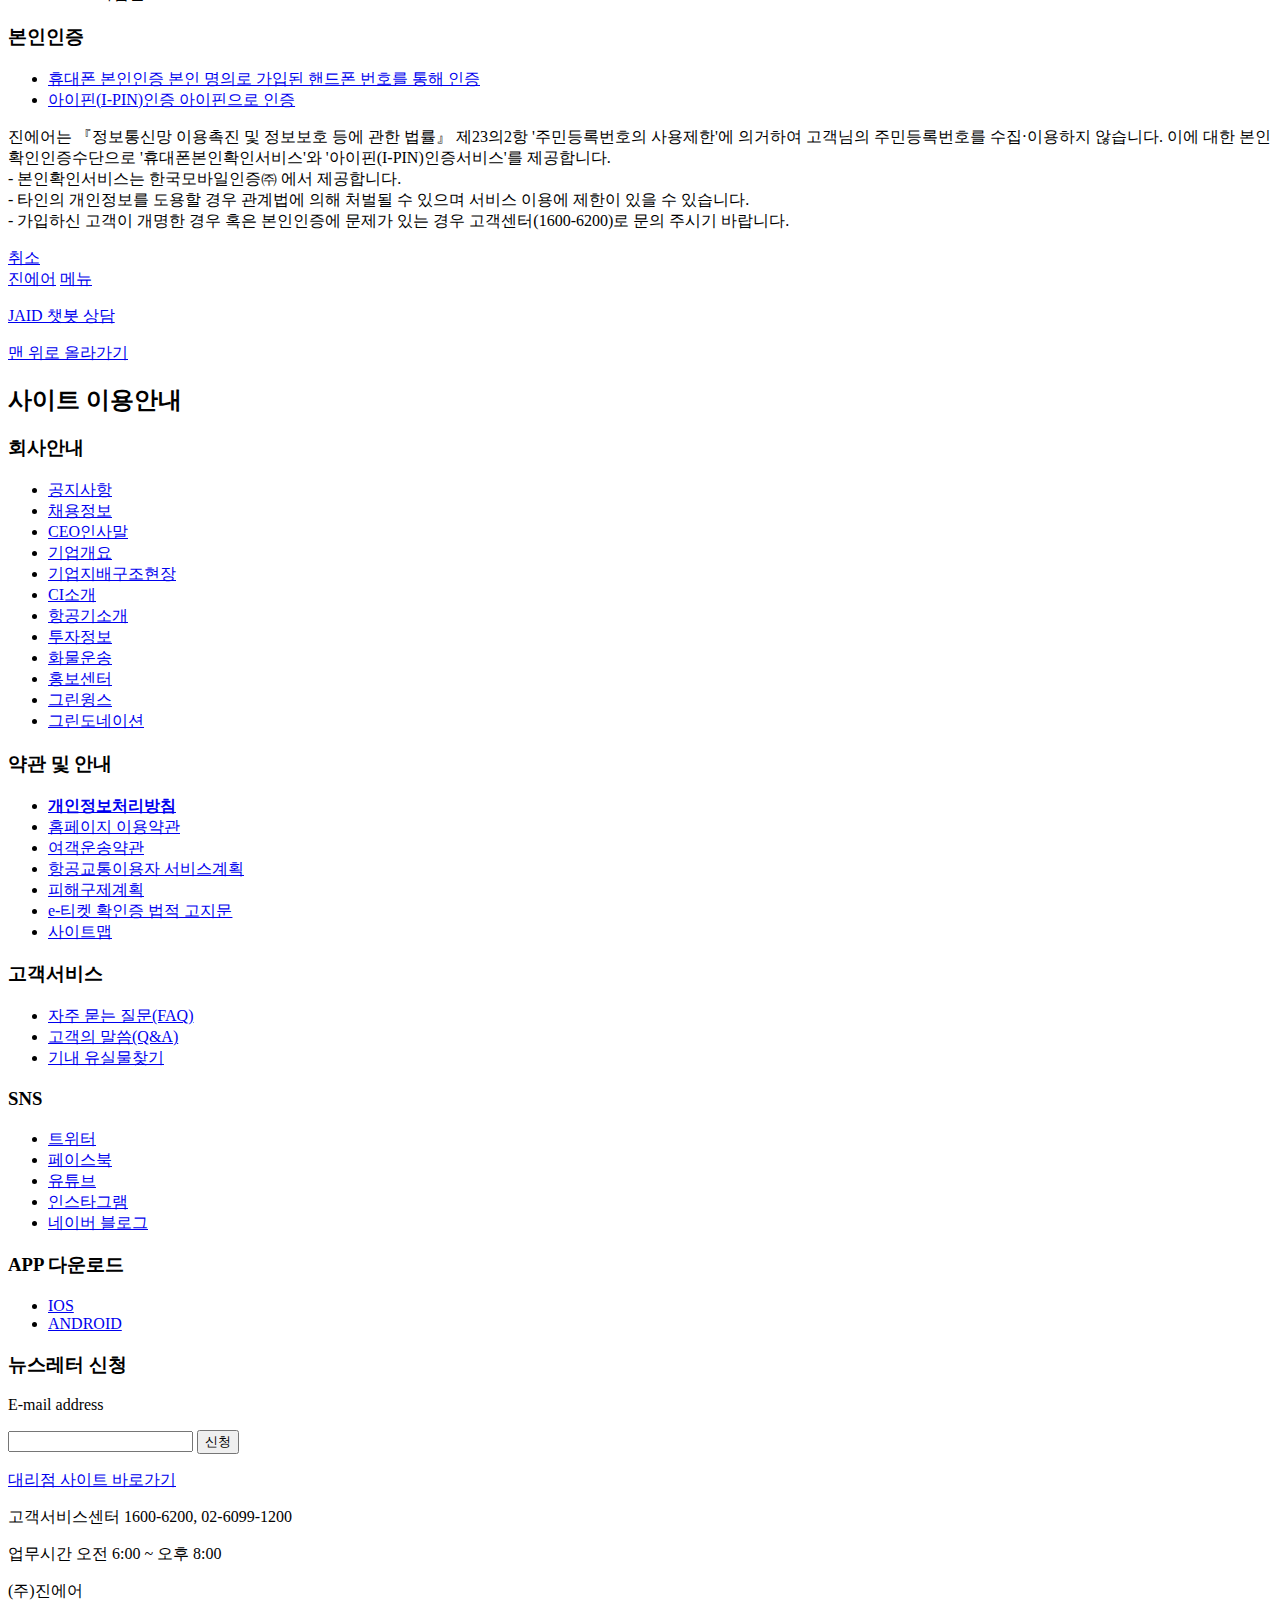
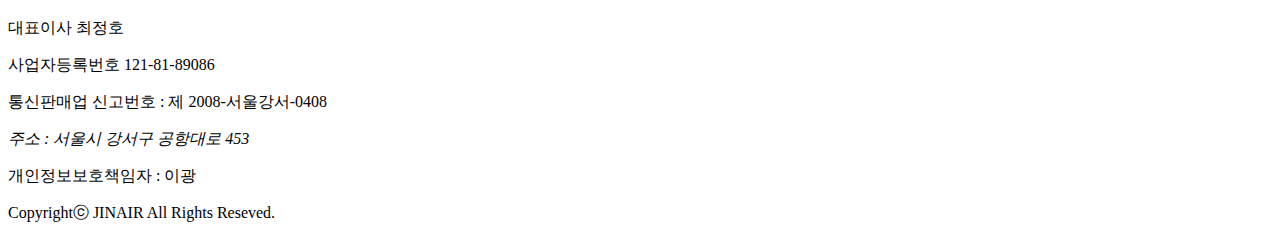
<file: join_3_certification.html>
<!DOCTYPE html PUBLIC "-//W3C//DTD XHTML 1.0 Transitional//EN" "http://www.w3.org/TR/xhtml1/DTD/xhtml1-transitional.dtd">
<html xmlns="http://www.w3.org/1999/xhtml" lang="ko">
<head>
    <meta http-equiv="Content-Type" content="text/html;charset=UTF-8">
    <meta name="viewport" content="width=1100">
    <link rel="shortcut icon" href="images/favicon.ico">
    <title>회원가입 | 진에어</title>
</head>
<body>
    <div id="header">
        <h1><a href="index.html">진에어</a></h1>
        <div class="gnb">
            <h2>주요메뉴</h2>
               <ul class="menu">
                   <li class="m1"><a href="#">항공권예매</a>
                       <ul>
                           <li class="depth2"><a href="#">예매</a></li>
                           <li class="depth2"><a href="#">운항정보</a></li>
                           <li class="depth2"><a href="#">예약 및 운임 안내</a></li>
                           <li class="depth2"><a href="#">할인안내</a></li>
                       </ul>
                   </li>
                   <li class="m2"><a href="#">예약확인</a>
                       <ul>
                           <li class="depth2"><a href="#">예약확인</a></li>
                           <li class="depth2"><a href="#">체크인</a></li>
                       </ul>
                   </li>
                   <li class="m3"><a href="#">서비스</a>
                       <ul>
                           <li class="depth2"><a href="#">기내 여행 가이드</a></li>
                           <li class="depth2"><a href="#">번들서비스</a></li>
                           <li class="depth2"><a href="#">사전좌석지정</a></li>
                           <li class="depth2"><a href="#">수하물</a></li>
                           <li class="depth2"><a href="#">기내식</a></li>
                           <li class="depth2"><a href="#">기내 유상판매</a></li>
                           <li class="depth2"><a href="#">기내 엔터테인먼트</a></li>
                           <li class="depth2"><a href="#">기내 면세품</a></li>
                           <li class="depth2"><a href="#">기내 매거진</a></li>
                           <li class="depth2"><a href="#">도움이 필요한 고객</a></li>
                           <li class="depth2"><a href="#">공항카운터 안내</a></li>                       
                       </ul>
                   </li>
                   <li class="m4"><a href="#">이벤트</a>
                       <ul>
                           <li class="depth2"><a href="#">이벤트</a></li>
                           <li class="depth2"><a href="#">최저가상품</a></li>
                           <li class="depth2"><a href="#">맞춤항공권</a></li>
                       </ul>
                   </li>
                   <li class="m5"><a href="#">제휴</a>
                       <ul>
                           <li class="depth2"><a href="#">액티비티</a></li>
                           <li class="depth2"><a href="#">호텔</a></li>
                           <li class="depth2"><a href="#">렌터카</a></li>
                           <li class="depth2"><a href="#">제휴상품</a></li>
                           <li class="depth2"><a href="#">보딩패스 할인</a></li>
                           <li class="depth2"><a href="#">카드 및 환전 혜택</a></li>
                       </ul>
                   </li>
                   <li class="m6"><a href="#">멤버십</a>
                       <ul>
                           <li class="depth2"><a href="#">지니쿠폰</a></li>
                           <li class="depth2"><a href="#">나비포인트</a></li>
                       </ul>
                   </li>
                </ul><!--gnb_ul-->
        </div><!--gnb'-->
        <div class="gnb_bg"></div>
        <div class="top_menu_wrap">
            <div class="top_menu">
               <h2>사용자메뉴</h2>
                <ul>
                    <li class="top_menu_list"><a href="#none">로그인</a></li>
                    <li class="top_menu_list"><a href="#">회원가입</a></li>
                    <li class="language">
                        <p>LANGUAGE</p>
                        <ul>
                            <li class="lang_k"><a href="#">한국어</a></li>
                            <li class="lang_e"><a href="#">ENGLISH</a></li>
                            <li class="lang_c"><a href="#">중국어</a></li>
                            <li class="lang_j"><a href="#">일본어</a></li>
                        </ul>
                    </li>
                </ul>
            </div><!-- top_menu-->  
        </div>
        <div class="notice_wrap">
            <div class="notice">
                <h2><a href="#">공지사항</a></h2>
                <ul>
                    <li class="notice1">
                    <p>진에어 국내선 비정상운항 안내</p>
                    <a href="#">자세히보기></a>
                    </li>
                    <li class="notice2">
                    <p>진에어 국내선 비정상운항 안내</p>
                    <a href="#">자세히보기></a>
                    </li>
                    <li class="notice3">
                    <p>진에어 국내선 비정상운항 안내</p>
                    <a href="#">자세히보기></a>
                    </li>
                    <li class="notice4">
                    <p>진에어 국내선 비정상운항 안내</p>
                    <a href="#">자세히보기></a>
                    </li>
                </ul>
            </div><!--notice-->
            <div class="notice_bg"></div>
        </div>
    </div><!--header--> 
     
    <div id="content">
        <h2>회원가입</h2>
        <div class="step">
             <ul>
                 <li>STEP1 약관동의</li>
                 <li><strong>STEP2 본인인증</strong></li>
                 <li>STEP3 정보입력</li>
                 <li>STEP4 가입완료</li>
             </ul>
        </div>
        <div class="certification">
            <h3>본인인증</h3>
            <ul>
                <li><a href="#">휴대폰 본인인증 본인 명의로 가입된 핸드폰 번호를 통해 인증</a></li>
                <li><a href="#">아이핀(I-PIN)인증 아이핀으로 인증</a></li>
            </ul>
            <p>진에어는 『정보통신망 이용촉진 및 정보보호 등에 관한 법률』 제23의2항 '주민등록번호의 사용제한'에 의거하여 고객님의 주민등록번호를 수집·이용하지 않습니다. 이에 대한 본인확인인증수단으로 '휴대폰본인확인서비스'와 '아이핀(I-PIN)인증서비스'를 제공합니다.<br/>
            - 본인확인서비스는 한국모바일인증㈜ 에서 제공합니다.<br/>
            - 타인의 개인정보를 도용할 경우 관계법에 의해 처벌될 수 있으며 서비스 이용에 제한이 있을 수 있습니다.<br/>
            - 가입하신 고객이 개명한 경우 혹은 본인인증에 문제가 있는 경우 고객센터(1600-6200)로 문의 주시기 바랍니다.</p>

            <a href="#">취소</a>
        </div>
    </div><!--content-->
    
    <div class="mini_header_wrap">
        <div class="mini_header">
            <a href="#" class="mini_header_logo">진에어</a>
            <a href="#" class="mini_header_menu">메뉴</a>
        </div> 
    </div><!--mini_header_wrap-->
    
    <div class="side_menu">
        <p class="chat_bot"><a href="#">JAID 챗봇 상담</a></p>
        <p class="top_btn"><a href="#">맨 위로 올라가기</a></p>
    </div><!--side_menu-->

        <div class="footer">
       <h2>사이트 이용안내</h2>
        <div class="footer_top_wrap">
            <div class="footer_top">
                <div class="company_guide">
                    <h3>회사안내</h3>
                    <ul>
                        <li><a href="#">공지사항</a></li>
                        <li><a href="#">채용정보</a></li>
                        <li><a href="#">CEO인사말</a></li>
                        <li><a href="#">기업개요</a></li>
                        <li><a href="#">기업지배구조현장</a></li>
                        <li><a href="#">CI소개</a></li>
                        <li><a href="#">항공기소개</a></li>
                        <li><a href="#">투자정보</a></li>
                        <li><a href="#">화물운송</a></li>
                        <li><a href="#">홍보센터</a></li>
                        <li><a href="#">그린윙스</a></li>
                        <li class="last_con"><a href="#">그린도네이션</a></li>
                    </ul> 
                </div><!--company_guide-->

                <div class="term">
                    <h3>약관 및 안내</h3>
                    <ul>
                        <li><a href="#"><strong>개인정보처리방침</strong></a></li>
                        <li><a href="#">홈페이지 이용약관</a></li>
                        <li><a href="#">여객운송약관</a></li>
                        <li><a href="#">항공교통이용자 서비스계획</a></li>
                        <li><a href="#">피해구제계획</a></li>
                        <li><a href="#">e-티켓 확인증 법적 고지문</a></li>
                        <li class="last_con"><a href="#">사이트맵</a></li>
                    </ul>
                </div><!--trem-->

                <div class="customer_service">
                    <h3>고객서비스</h3>
                    <ul>
                        <li><a href="#">자주 묻는 질문(FAQ)</a></li>
                        <li><a href="#">고객의 말씀(Q&amp;A)</a></li>
                        <li class="last_con"><a href="#">기내 유실물찾기</a></li>
                    </ul>
                </div><!--customer_service-->
            </div><!--footer_top-->
        </div><!--footer_top_wrap-->
        <div class="footer_bottom_wrap">
            <div class="footer_bottom">
               <div class="sns_app">
                    <div class="sns">      
                        <h3>SNS</h3>
                        <ul>
                            <li class="sns1"><a href="#">트위터</a></li>
                            <li class="sns2"><a href="#">페이스북</a></li>
                            <li class="sns3"><a href="#">유튜브</a></li>
                            <li class="sns4"><a href="#">인스타그램</a></li>
                            <li class="sns5"><a href="#">네이버 블로그</a></li>
                        </ul>
                    </div><!--sns--> 

                    <div class="app_download">     
                        <h3>APP 다운로드</h3>
                        <ul>
                            <li class="ios"><a href="#">IOS</a></li>
                            <li class="and"><a href="#">ANDROID</a></li>
                        </ul>
                    </div><!--app_download--> 
                </div><!--sns_app-->
                
                <div class="footer_right">
                    <div class="news_letter">
                        <h3>뉴스레터 신청</h3>
                            <form name="contact.php" action="contact_form" method="post">
                                <p>E-mail address</p>
                                <input type="text"/>
                                <button type="button" class="news_btn">신청</button>
                            </form>
                    </div><!--news_letter-->
                    <p><a href="#">대리점 사이트 바로가기</a></p>
                </div><!--footer_right-->
                
                <div class="footer_box">
                <div class="footer_box1">
                <p class="footer_txt1">고객서비스센터 1600-6200, 02-6099-1200</p>
                <p class="footer_txt2">업무시간 오전 6:00 ~ 오후 8:00</p>
                </div><!--footer_box1-->
                
                <div class="footer_box2">
                <p class="footer_txt3">(주)진에어</p>
                <p class="footer_txt4">대표이사 최정호</p>
                <p class="footer_txt5">사업자등록번호 121-81-89086</p>
                <p class="footer_txt6">통신판매업 신고번호 : 제 2008-서울강서-0408</p>
                </div><!--box2-->
                <div class="footer_box3">
                <address class="footer_txt7">주소 : 서울시 강서구 공항대로 453</address>
                <p class="footer_txt8">개인정보보호책임자 : 이광</p>
                </div><!--box3-->
                <p class="footer_txt9">Copyrightⓒ JINAIR All Rights Reseved.</p>
                </div>
            </div><!--footer_bottom-->
        </div>
    </div><!--footer-->  
</body>
</html>
</file>
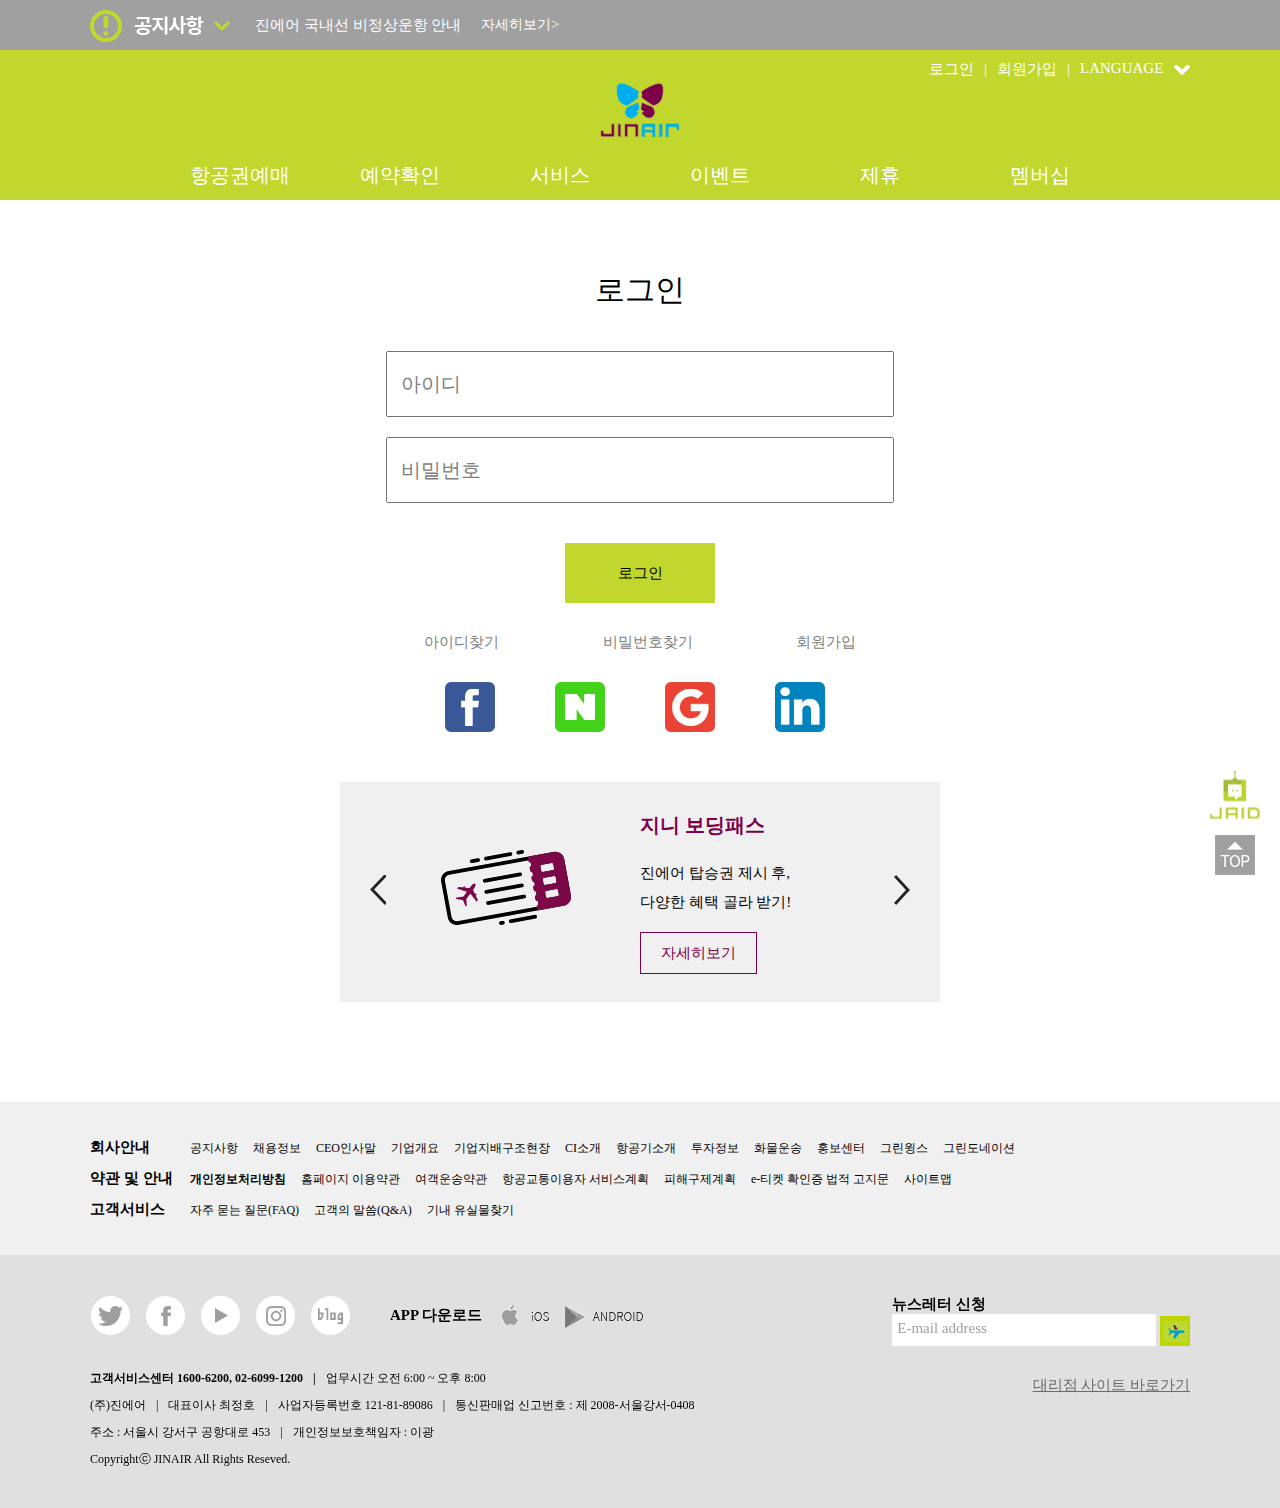
<file: login.html>
<!DOCTYPE html>
<html lang="en">
<head>
    <meta charset="UTF-8">
    <meta name="viewport" content="width=1100">
    <link rel="shortcut icon" href="images/favicon.ico">
    <title>로그인 | 진에어</title>
    <link rel="stylesheet" type="text/css" href="css/header_footer.css"> 
    <link rel="stylesheet" type="text/css" href="css/login.css"> 
</head>
<body>
    <div id="header">
        <h1><a href="index.html">진에어</a></h1>
        <div class="gnb">
            <h2>주요메뉴</h2>
               <ul class="menu">
                   <li class="m1"><a href="#">항공권예매</a>
                       <ul>
                           <li class="depth2"><a href="#">예매</a></li>
                           <li class="depth2"><a href="#">운항정보</a></li>
                           <li class="depth2"><a href="#">예약 및 운임 안내</a></li>
                           <li class="depth2"><a href="#">할인안내</a></li>
                       </ul>
                   </li>
                   <li class="m2"><a href="#">예약확인</a>
                       <ul>
                           <li class="depth2"><a href="#">예약확인</a></li>
                           <li class="depth2"><a href="#">체크인</a></li>
                       </ul>
                   </li>
                   <li class="m3"><a href="#">서비스</a>
                       <ul>
                           <li class="depth2"><a href="#">기내 여행 가이드</a></li>
                           <li class="depth2"><a href="#">번들서비스</a></li>
                           <li class="depth2"><a href="#">사전좌석지정</a></li>
                           <li class="depth2"><a href="#">수하물</a></li>
                           <li class="depth2"><a href="#">기내식</a></li>
                           <li class="depth2"><a href="#">기내 유상판매</a></li>
                           <li class="depth2"><a href="#">기내 엔터테인먼트</a></li>
                           <li class="depth2"><a href="#">기내 면세품</a></li>
                           <li class="depth2"><a href="#">기내 매거진</a></li>
                           <li class="depth2"><a href="#">도움이 필요한 고객</a></li>
                           <li class="depth2"><a href="#">공항카운터 안내</a></li>                       
                       </ul>
                   </li>
                   <li class="m4"><a href="#">이벤트</a>
                       <ul>
                           <li class="depth2"><a href="#">이벤트</a></li>
                           <li class="depth2"><a href="#">최저가상품</a></li>
                           <li class="depth2"><a href="#">맞춤항공권</a></li>
                       </ul>
                   </li>
                   <li class="m5"><a href="#">제휴</a>
                       <ul>
                           <li class="depth2"><a href="#">액티비티</a></li>
                           <li class="depth2"><a href="#">호텔</a></li>
                           <li class="depth2"><a href="#">렌터카</a></li>
                           <li class="depth2"><a href="#">제휴상품</a></li>
                           <li class="depth2"><a href="#">보딩패스 할인</a></li>
                           <li class="depth2"><a href="#">카드 및 환전 혜택</a></li>
                       </ul>
                   </li>
                   <li class="m6"><a href="#">멤버십</a>
                       <ul>
                           <li class="depth2"><a href="#">지니쿠폰</a></li>
                           <li class="depth2"><a href="#">나비포인트</a></li>
                       </ul>
                   </li>
                </ul><!--gnb_ul-->
        </div><!--gnb'-->
        <div class="gnb_bg"></div>
        <div class="top_menu_wrap">
            <div class="top_menu">
               <h2>사용자메뉴</h2>
                <ul>
                    <li class="top_menu_list"><a href="#none">로그인</a></li>
                    <li class="top_menu_list"><a href="#">회원가입</a></li>
                    <li class="language">
                        <p>LANGUAGE</p>
                        <ul>
                            <li class="lang_k"><a href="#">한국어</a></li>
                            <li class="lang_e"><a href="#">ENGLISH</a></li>
                            <li class="lang_c"><a href="#">중국어</a></li>
                            <li class="lang_j"><a href="#">일본어</a></li>
                        </ul>
                    </li>
                </ul>
            </div><!-- top_menu-->  
        </div>
        <div class="notice_wrap">
            <div class="notice">
                <h2><a href="#">공지사항</a></h2>
                <ul>
                    <li class="notice1">
                    <p>진에어 국내선 비정상운항 안내</p>
                    <a href="#">자세히보기></a>
                    </li>
                    <li class="notice2">
                    <p>진에어 국내선 비정상운항 안내</p>
                    <a href="#">자세히보기></a>
                    </li>
                    <li class="notice3">
                    <p>진에어 국내선 비정상운항 안내</p>
                    <a href="#">자세히보기></a>
                    </li>
                    <li class="notice4">
                    <p>진에어 국내선 비정상운항 안내</p>
                    <a href="#">자세히보기></a>
                    </li>
                </ul>
            </div><!--notice-->
            <div class="notice_bg"></div>
        </div>
    </div><!--header-->
     
    <div id="content">
       <div class="login">
            <h2>로그인</h2>
                <form name="" action="" method="">
                    <p>
                        <span>아이디</span><input type="text" class="input_id">
                    </p>
                    <p>
                        <span>비밀번호</span><input type="text" class="input_pw">
                    </p>
                    <p>
                        <button type="submit">로그인</button>
                    </p>
                </form>
            <a href="#" class="find_id">아이디찾기</a>
            <a href="#" class="find_pw">비밀번호찾기</a>
            <a href="#" class="join">회원가입</a>
            
            <div class="sns_login">
                <h3>SNS로 로그인</h3>
                <ul>
                    <li class="login_f"><a href="#">페이스북 아이디로 로그인</a></li>
                    <li class="login_n"><a href="#">네이버 아이디로 로그인</a></li>
                    <li class="login_g"><a href="#">구글 아이디로 로그인</a></li>
                    <li class="login_i"><a href="#">링크드인 아이디로 로그인</a></li>
                </ul>
            </div>
        </div>
        <div class="banner">
            <h2>진에어 소식</h2>
            <ul>
                <li>
                    <h3>지니 보딩패스</h3>
                    <p class="banner_txt"><span>진에어 탑승권 제시 후,</span> 다양한 혜택 골라 받기!</p>
                    <p class="banner_more"><a href="#">자세히보기</a></p>
                </li>
            </ul>
            <p class="banner_prev"><a href="#">이전</a></p>
            <p class="banner_next"><a href="#">다음</a></p>
        </div>
    </div><!--content-->
    
    <div class="mini_header_wrap">
        <div class="mini_header">
            <a href="#" class="mini_header_logo">진에어</a>
            <a href="#" class="mini_header_menu">메뉴</a>
        </div> 
    </div><!--mini_header_wrap-->
    
    <div class="side_menu">
        <p class="chat_bot"><a href="#">JAID 챗봇 상담</a></p>
        <p class="top_btn"><a href="#">맨 위로 올라가기</a></p>
    </div><!--side_menu-->

    <div class="footer">
       <h2>사이트 이용안내</h2>
        <div class="footer_top_wrap">
            <div class="footer_top">
                <div class="company_guide">
                    <h3>회사안내</h3>
                    <ul>
                        <li><a href="#">공지사항</a></li>
                        <li><a href="#">채용정보</a></li>
                        <li><a href="#">CEO인사말</a></li>
                        <li><a href="#">기업개요</a></li>
                        <li><a href="#">기업지배구조현장</a></li>
                        <li><a href="#">CI소개</a></li>
                        <li><a href="#">항공기소개</a></li>
                        <li><a href="#">투자정보</a></li>
                        <li><a href="#">화물운송</a></li>
                        <li><a href="#">홍보센터</a></li>
                        <li><a href="#">그린윙스</a></li>
                        <li class="last_con"><a href="#">그린도네이션</a></li>
                    </ul> 
                </div><!--company_guide-->

                <div class="term">
                    <h3>약관 및 안내</h3>
                    <ul>
                        <li><a href="#"><strong>개인정보처리방침</strong></a></li>
                        <li><a href="#">홈페이지 이용약관</a></li>
                        <li><a href="#">여객운송약관</a></li>
                        <li><a href="#">항공교통이용자 서비스계획</a></li>
                        <li><a href="#">피해구제계획</a></li>
                        <li><a href="#">e-티켓 확인증 법적 고지문</a></li>
                        <li class="last_con"><a href="#">사이트맵</a></li>
                    </ul>
                </div><!--trem-->

                <div class="customer_service">
                    <h3>고객서비스</h3>
                    <ul>
                        <li><a href="#">자주 묻는 질문(FAQ)</a></li>
                        <li><a href="#">고객의 말씀(Q&amp;A)</a></li>
                        <li class="last_con"><a href="#">기내 유실물찾기</a></li>
                    </ul>
                </div><!--customer_service-->
            </div><!--footer_top-->
        </div><!--footer_top_wrap-->
        <div class="footer_bottom_wrap">
            <div class="footer_bottom">
               <div class="sns_app">
                    <div class="sns">      
                        <h3>SNS</h3>
                        <ul>
                            <li class="sns1"><a href="#">트위터</a></li>
                            <li class="sns2"><a href="#">페이스북</a></li>
                            <li class="sns3"><a href="#">유튜브</a></li>
                            <li class="sns4"><a href="#">인스타그램</a></li>
                            <li class="sns5"><a href="#">네이버 블로그</a></li>
                        </ul>
                    </div><!--sns--> 

                    <div class="app_download">     
                        <h3>APP 다운로드</h3>
                        <ul>
                            <li class="ios"><a href="#">IOS</a></li>
                            <li class="and"><a href="#">ANDROID</a></li>
                        </ul>
                    </div><!--app_download--> 
                </div><!--sns_app-->
                
                <div class="footer_right">
                    <div class="news_letter">
                        <h3>뉴스레터 신청</h3>
                            <form name="contact.php" action="contact_form" method="post">
                                <p>E-mail address</p>
                                <input type="text"/>
                                <button type="button" class="news_btn">신청</button>
                            </form>
                    </div><!--news_letter-->
                    <p><a href="#">대리점 사이트 바로가기</a></p>
                </div><!--footer_right-->
                
                <div class="footer_box">
                <div class="footer_box1">
                <p class="footer_txt1">고객서비스센터 1600-6200, 02-6099-1200</p>
                <p class="footer_txt2">업무시간 오전 6:00 ~ 오후 8:00</p>
                </div><!--footer_box1-->
                
                <div class="footer_box2">
                <p class="footer_txt3">(주)진에어</p>
                <p class="footer_txt4">대표이사 최정호</p>
                <p class="footer_txt5">사업자등록번호 121-81-89086</p>
                <p class="footer_txt6">통신판매업 신고번호 : 제 2008-서울강서-0408</p>
                </div><!--box2-->
                <div class="footer_box3">
                <address class="footer_txt7">주소 : 서울시 강서구 공항대로 453</address>
                <p class="footer_txt8">개인정보보호책임자 : 이광</p>
                </div><!--box3-->
                <p class="footer_txt9">Copyrightⓒ JINAIR All Rights Reseved.</p>
                </div>
            </div><!--footer_bottom-->
        </div>
    </div><!--footer-->  
</body>
</html>
</file>
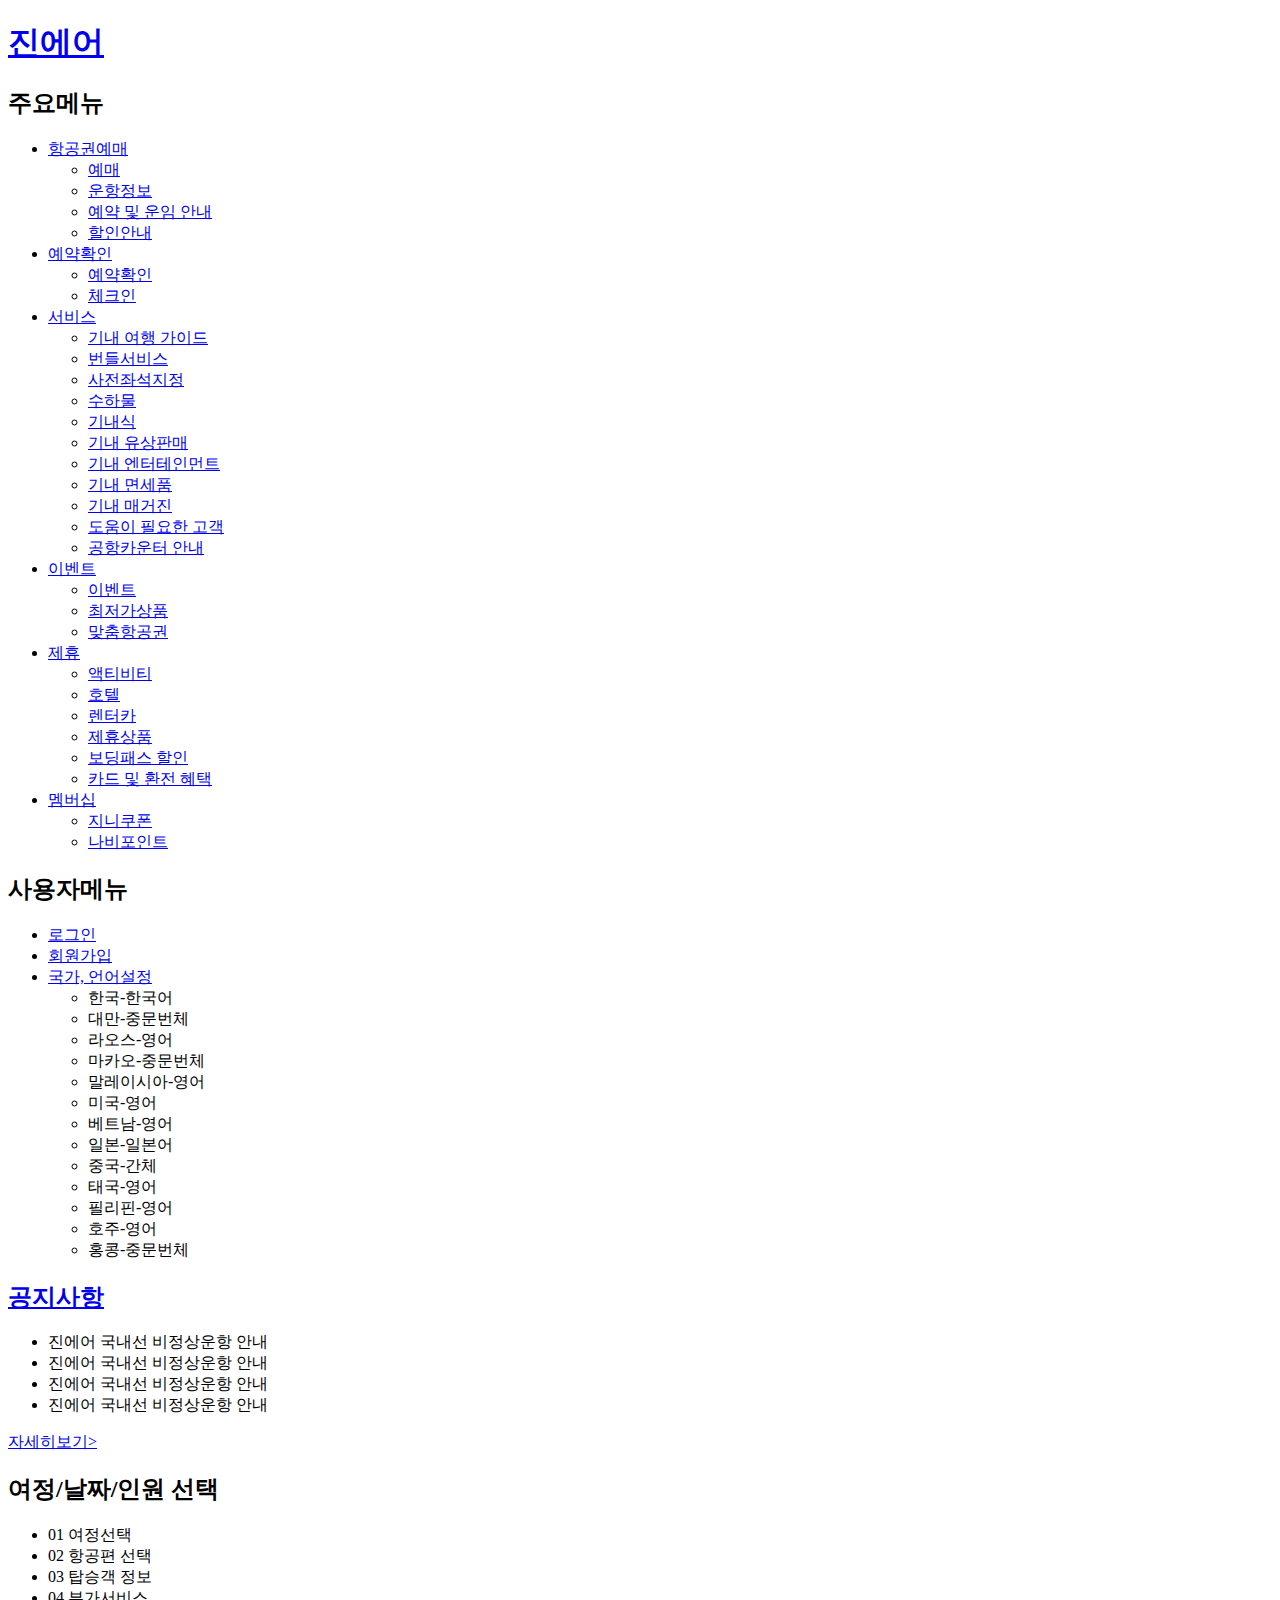
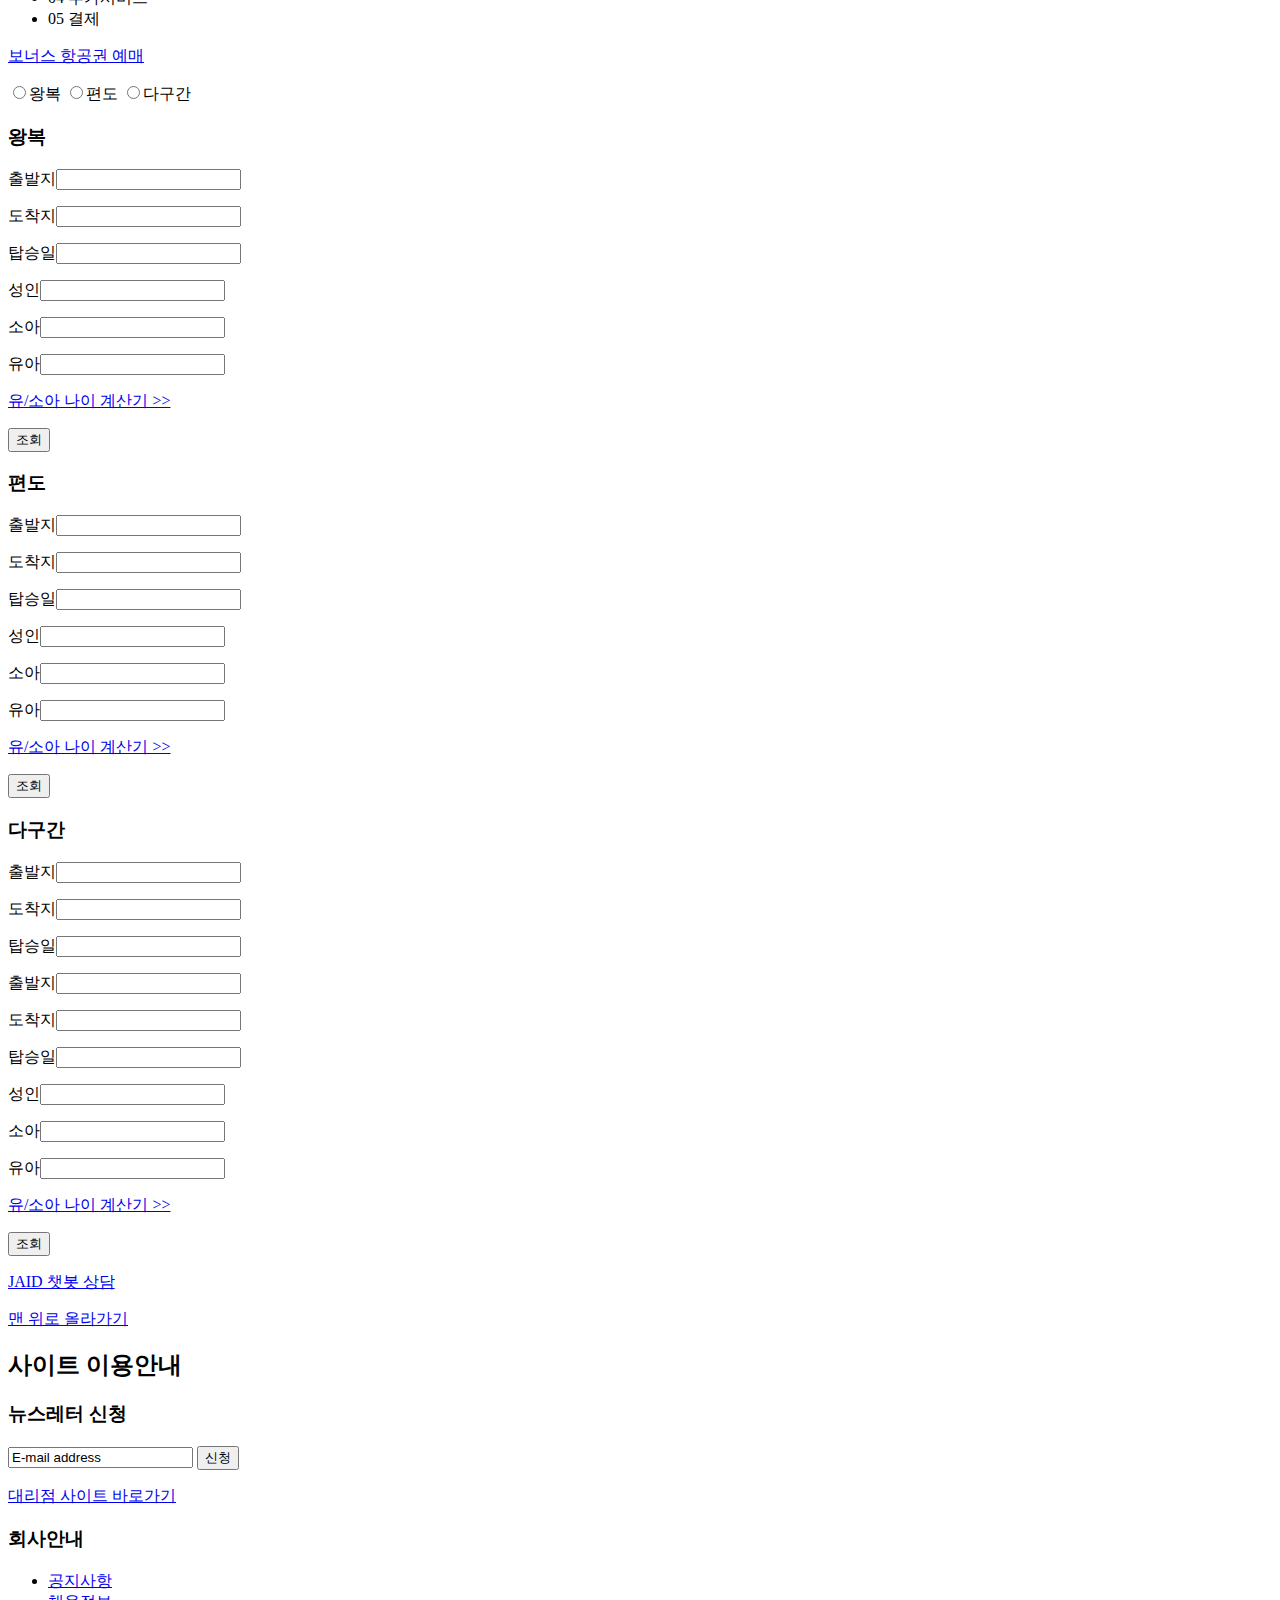
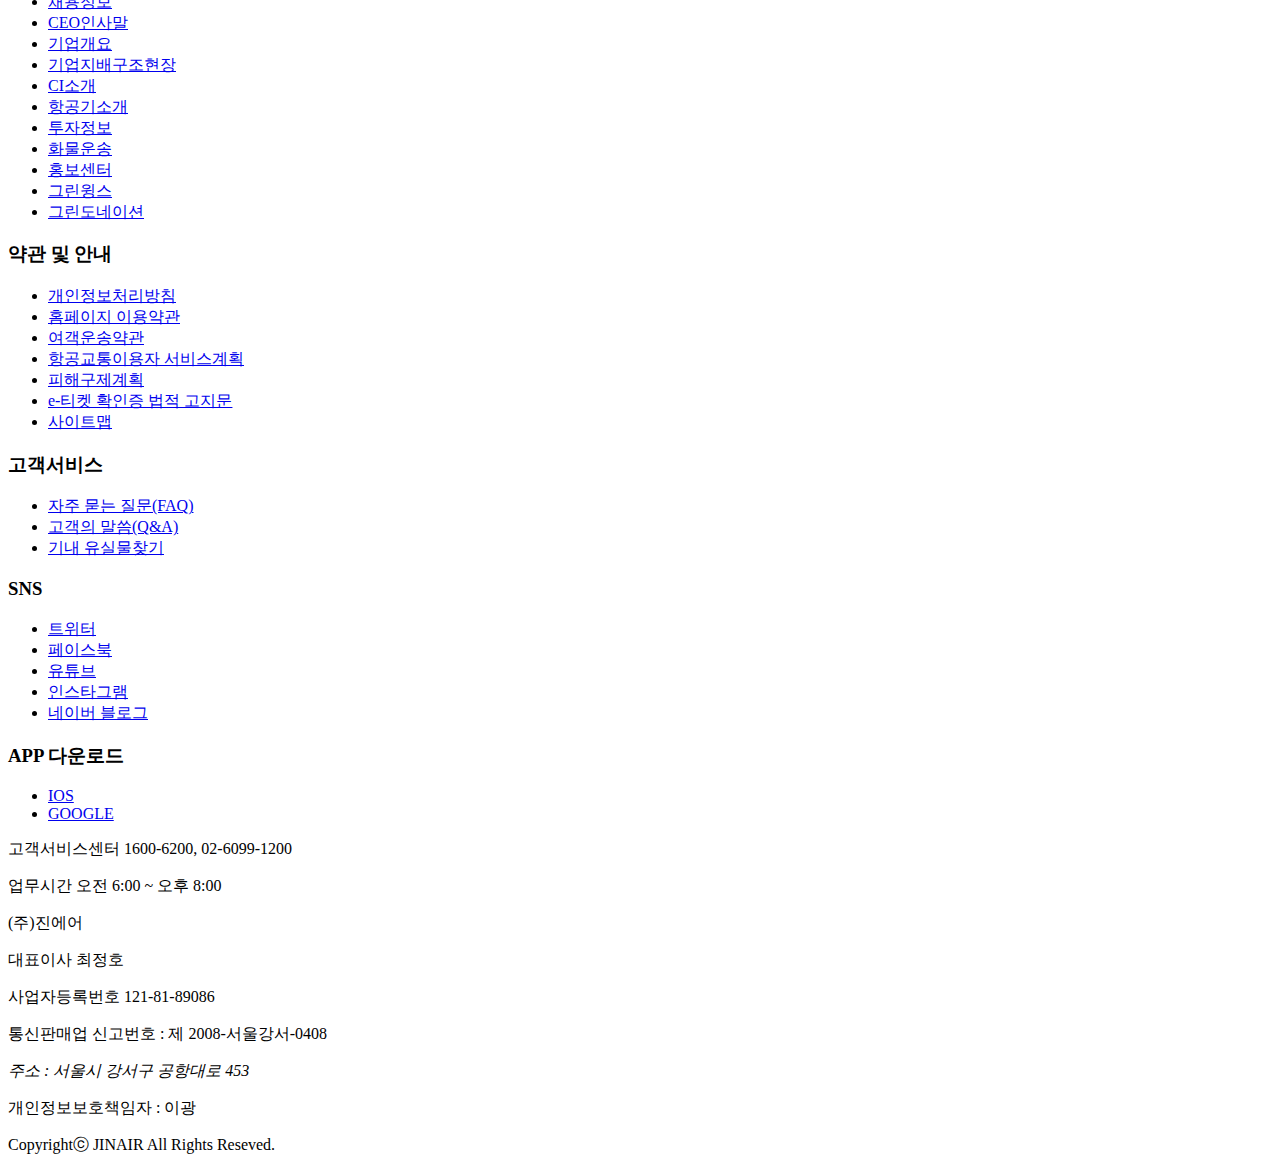
<file: res_1.html>
<!DOCTYPE html PUBLIC "-//W3C//DTD XHTML 1.0 Transitional//EN" "http://www.w3.org/TR/xhtml1/DTD/xhtml1-transitional.dtd">
<html xmlns="http://www.w3.org/1999/xhtml" lang="ko">
<head>
    <meta http-equiv="Content-Type" content="text/html;charset=UTF-8">
    <meta name="viewport" content="width=1100">
    <link rel="shortcut icon" href="images/favicon.ico">
    <title>항공권예매 | 진에어</title>
</head>
<body>
   <div id="header">
        <h1><a href="#">진에어</a></h1>
        <div class="gnb">
            <h2>주요메뉴</h2>
               <ul>
                   <li><a href="#">항공권예매</a>
                       <ul>
                           <li><a href="#">예매</a></li>
                           <li><a href="#">운항정보</a></li>
                           <li><a href="#">예약 및 운임 안내</a></li>
                           <li><a href="#">할인안내</a></li>
                       </ul>
                   </li>
                   <li><a href="#">예약확인</a>
                       <ul>
                           <li><a href="#">예약확인</a></li>
                           <li><a href="#">체크인</a></li>
                       </ul>
                   </li>
                   <li><a href="#">서비스</a>
                       <ul>
                           <li><a href="#">기내 여행 가이드</a></li>
                           <li><a href="#">번들서비스</a></li>
                           <li><a href="#">사전좌석지정</a></li>
                           <li><a href="#">수하물</a></li>
                           <li><a href="#">기내식</a></li>
                           <li><a href="#">기내 유상판매</a></li>
                           <li><a href="#">기내 엔터테인먼트</a></li>
                           <li><a href="#">기내 면세품</a></li>
                           <li><a href="#">기내 매거진</a></li>
                           <li><a href="#">도움이 필요한 고객</a></li>
                           <li><a href="#">공항카운터 안내</a></li>                       
                       </ul>
                   </li>
                   <li><a href="#">이벤트</a>
                       <ul>
                           <li><a href="#">이벤트</a></li>
                           <li><a href="#">최저가상품</a></li>
                           <li><a href="#">맞춤항공권</a></li>
                       </ul>
                   </li>
                   <li><a href="#">제휴</a>
                       <ul>
                           <li><a href="#">액티비티</a></li>
                           <li><a href="#">호텔</a></li>
                           <li><a href="#">렌터카</a></li>
                           <li><a href="#">제휴상품</a></li>
                           <li><a href="#">보딩패스 할인</a></li>
                           <li><a href="#">카드 및 환전 혜택</a></li>
                       </ul>
                   </li>
                   <li><a href="#">멤버십</a>
                       <ul>
                           <li><a href="#">지니쿠폰</a></li>
                           <li><a href="#">나비포인트</a></li>
                       </ul>
                   </li>
                </ul>
        </div><!--gnb-->
        <div class="top_menu">
           <h2>사용자메뉴</h2>
            <ul>
                <li><a href="#">로그인</a></li>
                <li><a href="#">회원가입</a></li>
                <li><a href="#">국가, 언어설정</a>
                    <ul>
                        <li>한국-한국어</li>
                        <li>대만-중문번체</li>
                        <li>라오스-영어</li>
                        <li>마카오-중문번체</li>
                        <li>말레이시아-영어</li>
                        <li>미국-영어</li>
                        <li>베트남-영어</li>
                        <li>일본-일본어</li>
                        <li>중국-간체</li>
                        <li>태국-영어</li>
                        <li>필리핀-영어</li>
                        <li>호주-영어</li>
                        <li>홍콩-중문번체</li>
                    </ul>
                </li>
            </ul>
        </div><!-- top_menu-->  
        <div class="notice">
            <h2><a href="#">공지사항</a></h2>
            <ul>
                <li>진에어 국내선 비정상운항 안내</li>
                <li>진에어 국내선 비정상운항 안내</li>
                <li>진에어 국내선 비정상운항 안내</li>
                <li>진에어 국내선 비정상운항 안내</li>
            </ul>
            <a href="#">자세히보기></a>
        </div><!--notice-->
    </div><!--header-->   
     
    <div id="content">
        <h2>여정/날짜/인원 선택</h2>
        <div class="step">
             <ul>
                 <li><span>01 여정선택</span></li>
                 <li>02 항공편 선택</li>
                 <li>03 탑승객 정보</li>
                 <li>04 부가서비스</li>
                 <li>05 결제</li>
             </ul>
        </div><!--step-->
        <p><a href="#">보너스 항공권 예매</a></p>
        <div class="reservation">
            <form name="" action="" method=""> 
                <input type="radio" name="flight">왕복
                <input type="radio" name="flight">편도
                <input type="radio" name="flight">다구간
                <div id="flight1"> <!--왕복-->
                    <h3>왕복</h3>
                    <p>출발지<input type="text"></p>
                    <p>도착지<input type="text"></p>
                    <p>탑승일<input type="text"></p>
                    <p>성인<input type="text"></p>
                    <p>소아<input type="text"></p>
                    <p>유아<input type="text"></p>
                    <p><a href="#">유/소아 나이 계산기 >></a></p>
                    <button type="submit">조회</button>
                </div><!--flight1-->
                <div id="flight2"> <!--편도-->
                    <h3>편도</h3>
                    <p>출발지<input type="text"></p>
                    <p>도착지<input type="text"></p>
                    <p>탑승일<input type="text"></p>
                    <p>성인<input type="text"></p>
                    <p>소아<input type="text"></p>
                    <p>유아<input type="text"></p>
                    <p><a href="#">유/소아 나이 계산기 >></a></p>
                    <button type="submit">조회</button>
                </div><!--flight2-->
                <div id="flight3"><!--다구간-->
                    <h3>다구간</h3>
                    <p>출발지<input type="text"></p>
                    <p>도착지<input type="text"></p>
                    <p>탑승일<input type="text"></p>
                    <p>출발지<input type="text"></p>
                    <p>도착지<input type="text"></p>
                    <p>탑승일<input type="text"></p>
                    <p>성인<input type="text"></p>
                    <p>소아<input type="text"></p>
                    <p>유아<input type="text"></p>
                    <p><a href="#">유/소아 나이 계산기 >></a></p>
                    <button type="submit">조회</button>
                </div><!--flight3-->
            </form>
        </div><!--reservation-->
    </div><!--content-->
    
    <div class="side_menu">
        <p><a href="#">JAID 챗봇 상담</a></p>
        <p><a href="#">맨 위로 올라가기</a></p>
    </div><!--side_menu-->
    
    <div class="footer">
       <h2>사이트 이용안내</h2>
        <div class="news_letter">
            <h3>뉴스레터 신청</h3>
                <form name="contact.php" action="contact_form" method="post">
                    <input type="text" value="E-mail address"/>
                    <button type="submit">신청</button>
                </form>
        </div><!--news_letter-->
        <p><a href="#">대리점 사이트 바로가기</a></p>
        <div class="company_guide">
            <h3>회사안내</h3>
            <ul>
                <li><a href="#">공지사항</a></li>
                <li><a href="#">채용정보</a></li>
                <li><a href="#">CEO인사말</a></li>
                <li><a href="#">기업개요</a></li>
                <li><a href="#">기업지배구조현장</a></li>
                <li><a href="#">CI소개</a></li>
                <li><a href="#">항공기소개</a></li>
                <li><a href="#">투자정보</a></li>
                <li><a href="#">화물운송</a></li>
                <li><a href="#">홍보센터</a></li>
                <li><a href="#">그린윙스</a></li>
                <li><a href="#">그린도네이션</a></li>
            </ul> 
        </div><!--company_guide-->

        <div class="term">
            <h3>약관 및 안내</h3>
            <ul>
                <li><a href="#">개인정보처리방침</a></li>
                <li><a href="#">홈페이지 이용약관</a></li>
                <li><a href="#">여객운송약관</a></li>
                <li><a href="#">항공교통이용자 서비스계획</a></li>
                <li><a href="#">피해구제계획</a></li>
                <li><a href="#">e-티켓 확인증 법적 고지문</a></li>
                <li><a href="#">사이트맵</a></li>
            </ul>
        </div><!--trem-->

        <div class="customer_service">
            <h3>고객서비스</h3>
            <ul>
                <li><a href="#">자주 묻는 질문(FAQ)</a></li>
                <li><a href="#">고객의 말씀(Q&amp;A)</a></li>
                <li><a href="#">기내 유실물찾기</a></li>
            </ul>
        </div><!--customer_service-->

        <div class="sns">      
            <h3>SNS</h3>
            <ul>
                <li><a href="#">트위터</a></li>
                <li><a href="#">페이스북</a></li>
                <li><a href="#">유튜브</a></li>
                <li><a href="#">인스타그램</a></li>
                <li><a href="#">네이버 블로그</a></li>
            </ul>
        </div><!--sns--> 

        <div class="app_download">     
            <h3>APP 다운로드</h3>
            <ul>
                <li><a href="#">IOS</a></li>
                <li><a href="#">GOOGLE</a></li>
            </ul>
        </div><!--app_download-->  
        
        <p>고객서비스센터 1600-6200, 02-6099-1200</p>
        <p>업무시간 오전 6:00 ~ 오후 8:00</p>
        <p>(주)진에어</p>
        <p>대표이사 최정호</p>
        <p>사업자등록번호 121-81-89086</p>
        <p>통신판매업 신고번호 : 제 2008-서울강서-0408</p>
        <address>주소 : 서울시 강서구 공항대로 453</address>
        <p>개인정보보호책임자 : 이광</p>
        <p>Copyrightⓒ JINAIR All Rights Reseved.</p>

    </div><!--footer-->   
</body>
</html>
</file>
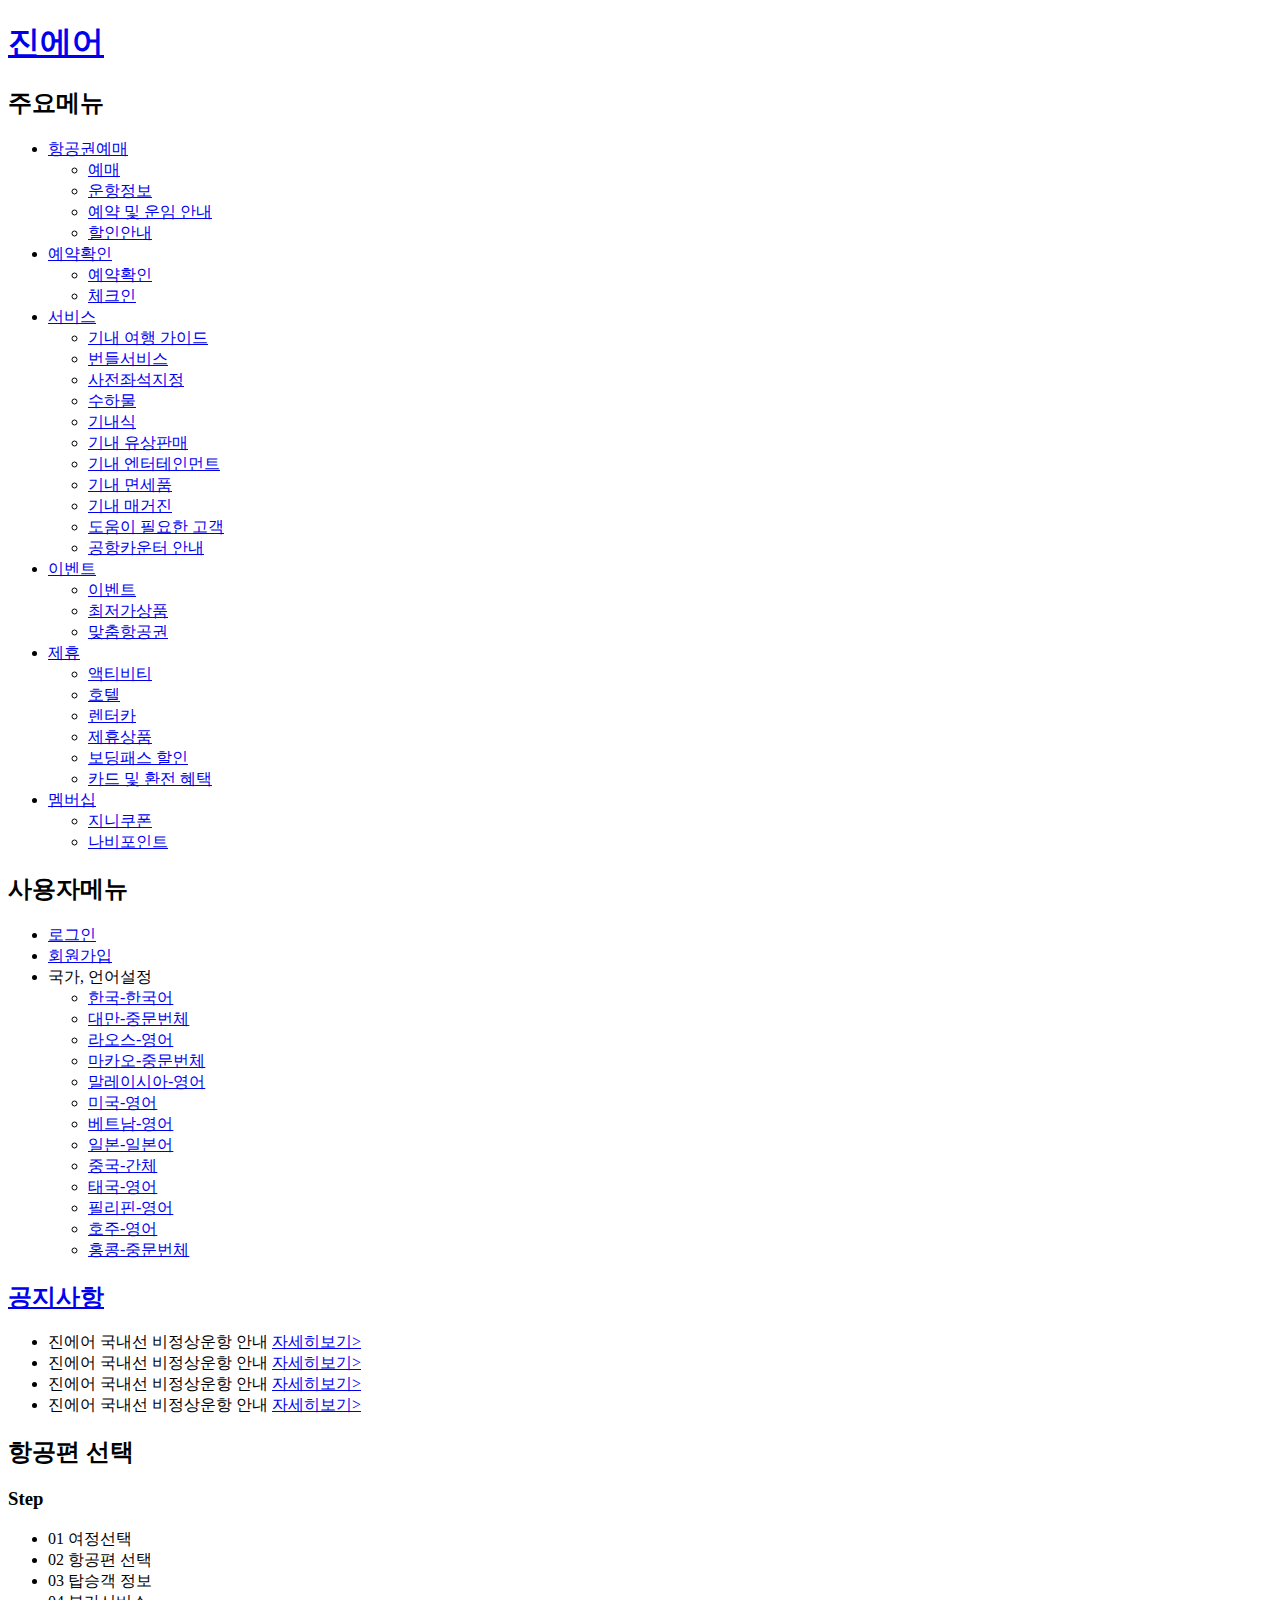
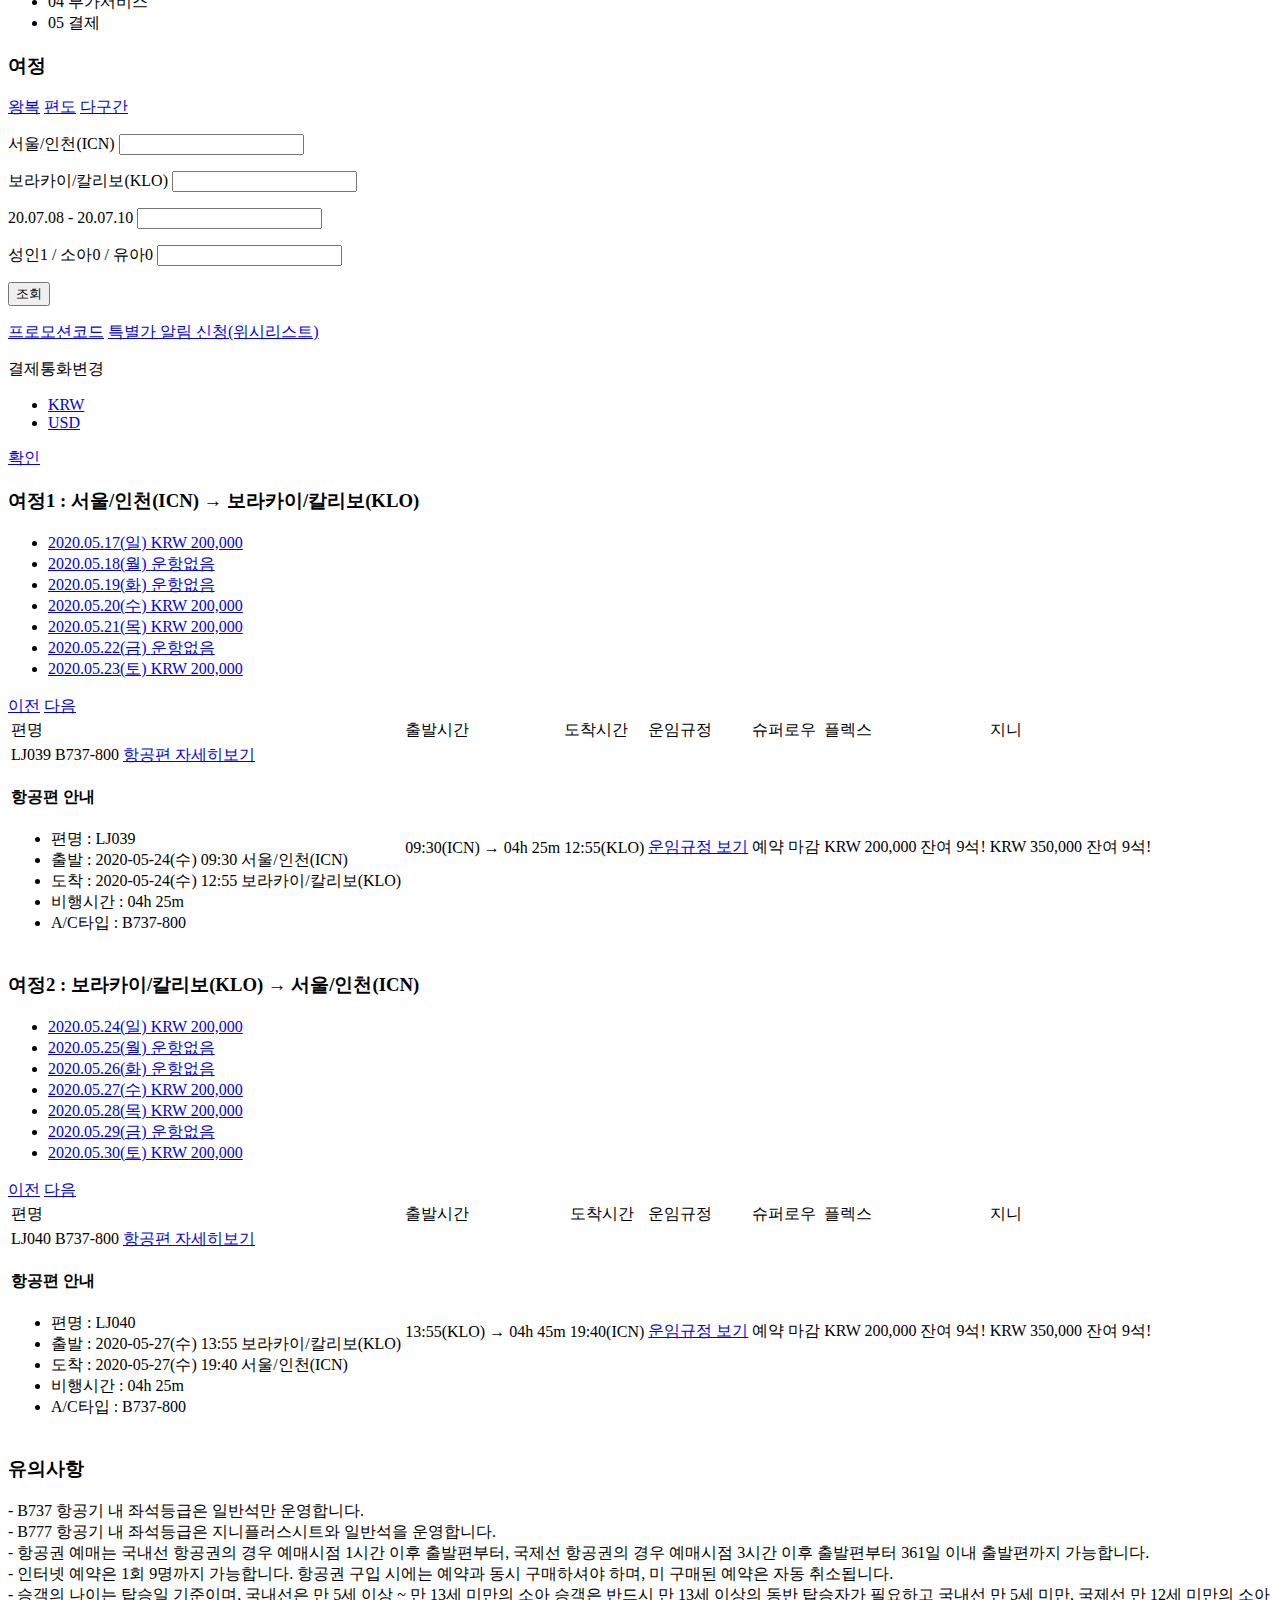
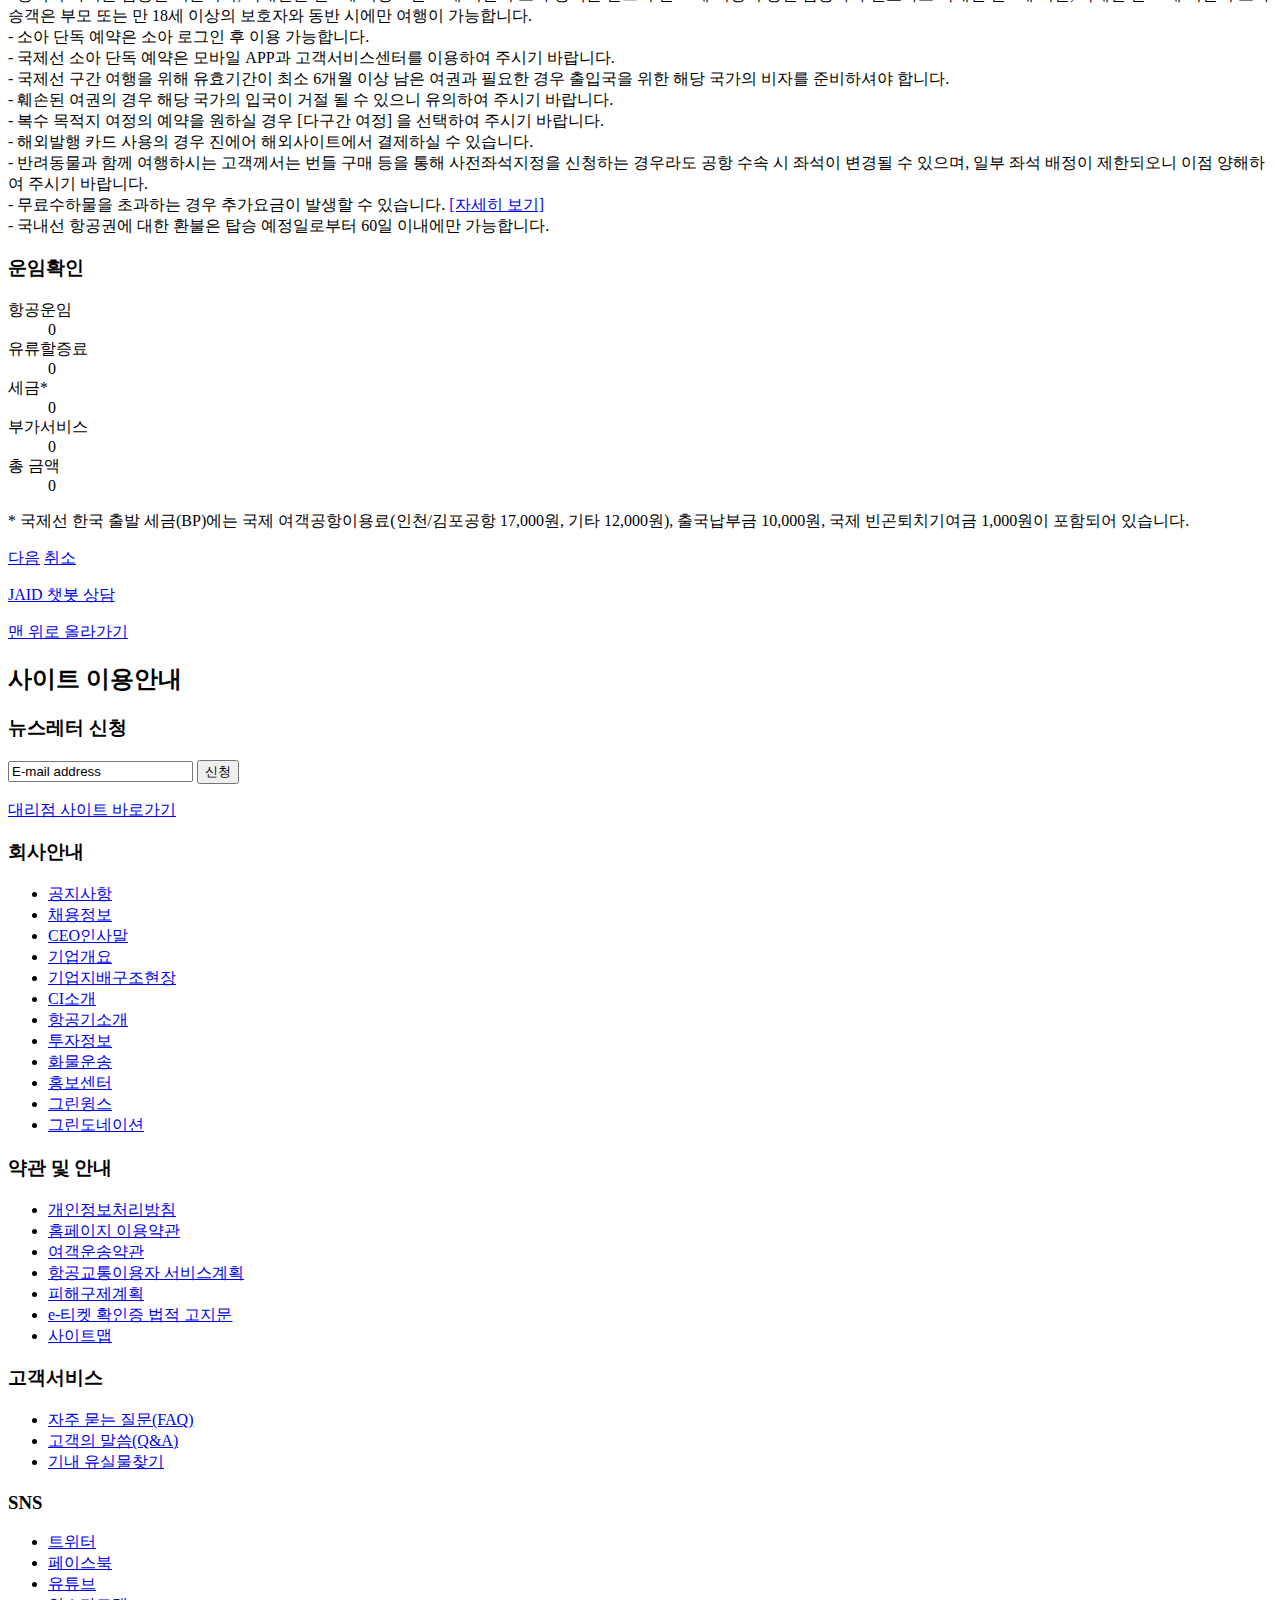
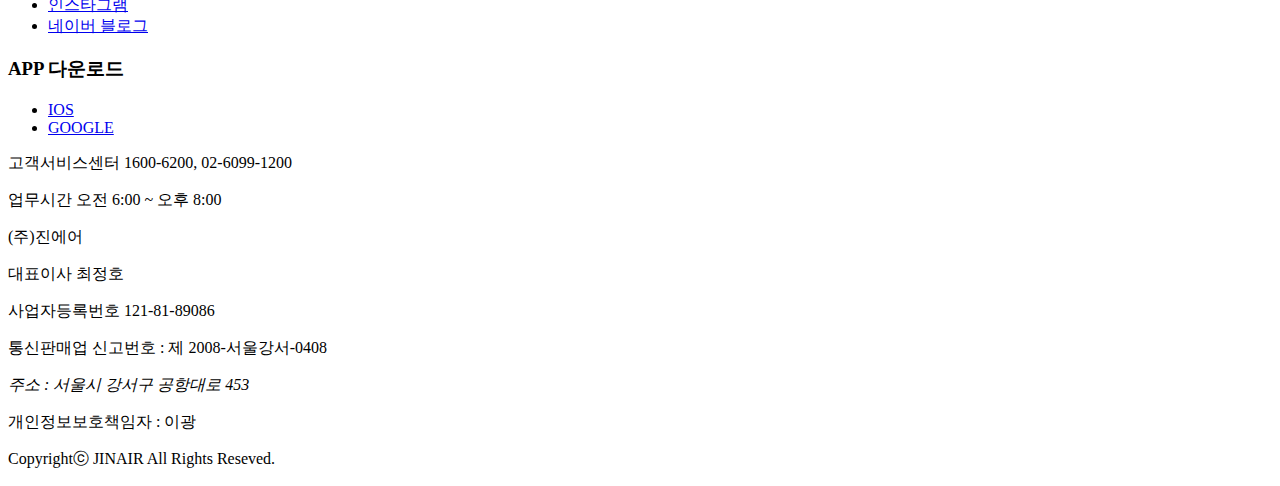
<file: res_2.html>
<!DOCTYPE html PUBLIC "-//W3C//DTD XHTML 1.0 Transitional//EN" "http://www.w3.org/TR/xhtml1/DTD/xhtml1-transitional.dtd">
<html xmlns="http://www.w3.org/1999/xhtml" lang="ko">
<head>
    <meta http-equiv="Content-Type" content="text/html;charset=UTF-8">
    <meta name="viewport" content="width=1100">
    <link rel="shortcut icon" href="images/favicon.ico">
    <title>항공권예매 | 진에어</title>
</head>
<body>
   <div id="header">
        <h1><a href="#">진에어</a></h1>
        <div class="gnb">
            <h2>주요메뉴</h2>
               <ul>
                   <li><a href="#">항공권예매</a>
                       <ul>
                           <li><a href="#">예매</a></li>
                           <li><a href="#">운항정보</a></li>
                           <li><a href="#">예약 및 운임 안내</a></li>
                           <li><a href="#">할인안내</a></li>
                       </ul>
                   </li>
                   <li><a href="#">예약확인</a>
                       <ul>
                           <li><a href="#">예약확인</a></li>
                           <li><a href="#">체크인</a></li>
                       </ul>
                   </li>
                   <li><a href="#">서비스</a>
                       <ul>
                           <li><a href="#">기내 여행 가이드</a></li>
                           <li><a href="#">번들서비스</a></li>
                           <li><a href="#">사전좌석지정</a></li>
                           <li><a href="#">수하물</a></li>
                           <li><a href="#">기내식</a></li>
                           <li><a href="#">기내 유상판매</a></li>
                           <li><a href="#">기내 엔터테인먼트</a></li>
                           <li><a href="#">기내 면세품</a></li>
                           <li><a href="#">기내 매거진</a></li>
                           <li><a href="#">도움이 필요한 고객</a></li>
                           <li><a href="#">공항카운터 안내</a></li>                       
                       </ul>
                   </li>
                   <li><a href="#">이벤트</a>
                       <ul>
                           <li><a href="#">이벤트</a></li>
                           <li><a href="#">최저가상품</a></li>
                           <li><a href="#">맞춤항공권</a></li>
                       </ul>
                   </li>
                   <li><a href="#">제휴</a>
                       <ul>
                           <li><a href="#">액티비티</a></li>
                           <li><a href="#">호텔</a></li>
                           <li><a href="#">렌터카</a></li>
                           <li><a href="#">제휴상품</a></li>
                           <li><a href="#">보딩패스 할인</a></li>
                           <li><a href="#">카드 및 환전 혜택</a></li>
                       </ul>
                   </li>
                   <li><a href="#">멤버십</a>
                       <ul>
                           <li><a href="#">지니쿠폰</a></li>
                           <li><a href="#">나비포인트</a></li>
                       </ul>
                   </li>
                </ul>
        </div><!--gnb-->
        <div class="top_menu">
           <h2>사용자메뉴</h2>
            <ul>
                <li><a href="#">로그인</a></li>
                <li><a href="#">회원가입</a></li>
                <li>국가, 언어설정
                    <ul>
                        <li><a href="#">한국-한국어</a></li>
                        <li><a href="#">대만-중문번체</a></li>
                        <li><a href="#">라오스-영어</a></li>
                        <li><a href="#">마카오-중문번체</a></li>
                        <li><a href="#">말레이시아-영어</a></li>
                        <li><a href="#">미국-영어</a></li>
                        <li><a href="#">베트남-영어</a></li>
                        <li><a href="#">일본-일본어</a></li>
                        <li><a href="#">중국-간체</a></li>
                        <li><a href="#">태국-영어</a></li>
                        <li><a href="#">필리핀-영어</a></li>
                        <li><a href="#">호주-영어</a></li>
                        <li><a href="#">홍콩-중문번체</a></li>
                    </ul>
                </li>
            </ul>
        </div><!-- top_menu-->  
        <div class="notice">
            <h2><a href="#">공지사항</a></h2>
            <ul>
                <li>진에어 국내선 비정상운항 안내 <a href="#">자세히보기></a></li>
                <li>진에어 국내선 비정상운항 안내 <a href="#">자세히보기></a></li>
                <li>진에어 국내선 비정상운항 안내 <a href="#">자세히보기></a></li>
                <li>진에어 국내선 비정상운항 안내 <a href="#">자세히보기></a></li>
            </ul>
        </div><!--notice-->
    </div><!--header-->   
     
    <div id="content">
        <h2>항공편 선택</h2>
        <div class="step">
            <h3>Step</h3>
             <ul>
                 <li>01 여정선택</li>
                 <li><span>02 항공편 선택</span></li>
                 <li>03 탑승객 정보</li>
                 <li>04 부가서비스</li>
                 <li>05 결제</li>
             </ul>
        </div><!--step-->
        
        <div class="flight">
            <h3>여정</h3>
            <p>
                <a href="#">왕복</a>
                <a href="#">편도</a>
                <a href="#">다구간</a>
            </p>
            <form name="" action="" method="">
                <p>서울/인천(ICN) <input type="text"></p>
                <p>보라카이/칼리보(KLO) <input type="text"></p>
                <p>20.07.08 - 20.07.10 <input type="text"></p>
                <p>성인1 / 소아0 / 유아0 <input type="text"></p>
                <p><button type="button">조회</button></p>
            </form>
        </div><!--flight-->
        
        <div class="extra_btn">
            <p>
                <a href="#">프로모션코드</a>
                <a href="#">특별가 알림 신청(위시리스트)</a></p>
            결제통화변경
                <ul>
                    <li><a href="#">KRW</a></li>
                    <li><a href="#">USD</a></li>
                </ul>
            <a href="#">확인</a>
        </div><!--extra_btn-->
        
        <div id="flight1">
            <h3>여정1 : 서울/인천(ICN) → 보라카이/칼리보(KLO) </h3>
            <ul>
                <li><a href="#">2020.05.17(일) KRW <span>200,000</span></a></li>
                <li><a href="#">2020.05.18(월) <span>운항없음</span></a></li>
                <li><a href="#">2020.05.19(화) <span>운항없음</span></a></li>
                <li><a href="#">2020.05.20(수) KRW <span>200,000</span></a></li>
                <li><a href="#">2020.05.21(목) KRW <span>200,000</span></a></li>
                <li><a href="#">2020.05.22(금) <span>운항없음</span></a></li>
                <li><a href="#">2020.05.23(토) KRW <span>200,000</span></a></li>
            </ul>
            <a href="#">이전</a>
            <a href="#">다음</a>

            <table>
                <tr>
                    <td>편명</td>
                    <td>출발시간</td>
                    <td></td>
                    <td>도착시간</td>
                    <td>운임규정</td>
                    <td>슈퍼로우</td>
                    <td>플렉스</td>
                    <td>지니</td>
                </tr>
                <tr>
                    <td>
                        LJ039
                        <span>B737-800</span>
                        <a href="#">항공편 자세히보기</a>
                        <div class="popFlight">
                            <h4>항공편 안내</h4>
                            <ul>
                                <li>편명 : LJ039</li>
                                <li>출발 : 2020-05-24(수) 09:30 서울/인천(ICN)</li>
                                <li>도착 : 2020-05-24(수) 12:55 보라카이/칼리보(KLO)</li>
                                <li>비행시간 : 04h 25m</li>
                                <li>A/C타입 : B737-800</li>
                            </ul>
                        </div><!--popFlight-->
                    </td>
                    <td><span>09:30</span>(ICN)</td>
                    <td>→ 04h 25m</td>
                    <td><span>12:55</span>(KLO)</td>
                    <td><a href="#">운임규정 보기</a></td>
                    <td>예약 마감</td>
                    <td>
                        KRW 
                        <span>200,000</span>
                        <span>잔여 9석!</span>
                    </td>
                    <td>
                        KRW 
                        <span>350,000</span>
                        <span>잔여 9석!</span>
                    </td>
                </tr>
            </table>
        </div><!--flight1-->
        
        <div id="fligh2">
            <h3>여정2 : 보라카이/칼리보(KLO) → 서울/인천(ICN)</h3>
            <ul>
                <li><a href="#">2020.05.24(일) KRW <span>200,000</span></a></li>
                <li><a href="#">2020.05.25(월) <span>운항없음</span></a></li>
                <li><a href="#">2020.05.26(화) <span>운항없음</span></a></li>
                <li><a href="#">2020.05.27(수) KRW <span>200,000</span></a></li>
                <li><a href="#">2020.05.28(목) KRW <span>200,000</span></a></li>
                <li><a href="#">2020.05.29(금) <span>운항없음</span></a></li>
                <li><a href="#">2020.05.30(토) KRW <span>200,000</span></a></li>
            </ul>
            <a href="#">이전</a>
            <a href="#">다음</a>

            <table>
                <tr>
                    <td>편명</td>
                    <td>출발시간</td>
                    <td></td>
                    <td>도착시간</td>
                    <td>운임규정</td>
                    <td>슈퍼로우</td>
                    <td>플렉스</td>
                    <td>지니</td>
                </tr>
                <tr>
                    <td>
                        LJ040
                        <span>B737-800</span>
                        <a href="#">항공편 자세히보기</a>
                        <div class="popFlight">
                            <h4>항공편 안내</h4>
                            <ul>
                                <li>편명 : LJ040</li>
                                <li>출발 : 2020-05-27(수) 13:55 보라카이/칼리보(KLO)</li>
                                <li>도착 : 2020-05-27(수) 19:40 서울/인천(ICN)</li>
                                <li>비행시간 : 04h 25m</li>
                                <li>A/C타입 : B737-800</li>
                            </ul>
                        </div><!--popFlight-->
                    </td>
                    <td><span>13:55</span>(KLO)</td>
                    <td>→ 04h 45m</td>
                    <td><span>19:40</span>(ICN)</td>
                    <td><a href="#">운임규정 보기</a></td>
                    <td>예약 마감</td>
                    <td>
                        KRW 
                        <span>200,000</span>
                        <span>잔여 9석!</span>
                    </td>
                    <td>
                        KRW 
                        <span>350,000</span>
                        <span>잔여 9석!</span>
                    </td>
                </tr>
            </table>
        </div><!--flight2-->
        
        <div class="flight_notice">
            <h3>유의사항</h3>
            <p>- B737 항공기 내 좌석등급은 일반석만 운영합니다.<br/>
            - B777 항공기 내 좌석등급은 지니플러스시트와 일반석을 운영합니다.<br/>
            - 항공권 예매는 국내선 항공권의 경우 예매시점 1시간 이후 출발편부터, 국제선 항공권의 경우 예매시점 3시간 이후 출발편부터 361일 이내 출발편까지 가능합니다.<br/>
            - 인터넷 예약은 1회 9명까지 가능합니다. 항공권 구입 시에는 예약과 동시 구매하셔야 하며, 미 구매된 예약은 자동 취소됩니다.<br/>
            - 승객의 나이는 탑승일 기준이며, 국내선은 만 5세 이상 ~ 만 13세 미만의 소아 승객은 반드시 만 13세 이상의 동반 탑승자가 필요하고 국내선 만 5세 미만, 국제선 만 12세 미만의 소아 승객은 부모 또는 만 18세 이상의 보호자와 동반 시에만 여행이 가능합니다.<br/>
            - 소아 단독 예약은 소아 로그인 후 이용 가능합니다.<br/>
            - 국제선 소아 단독 예약은 모바일 APP과 고객서비스센터를 이용하여 주시기 바랍니다.<br/>
            - 국제선 구간 여행을 위해 유효기간이 최소 6개월 이상 남은 여권과 필요한 경우 출입국을 위한 해당 국가의 비자를 준비하셔야 합니다.<br/>
            - 훼손된 여권의 경우 해당 국가의 입국이 거절 될 수 있으니 유의하여 주시기 바랍니다.<br/>
            - 복수 목적지 여정의 예약을 원하실 경우 [다구간 여정] 을 선택하여 주시기 바랍니다.<br/>
            - 해외발행 카드 사용의 경우 진에어 해외사이트에서 결제하실 수 있습니다.<br/>
            - 반려동물과 함께 여행하시는 고객께서는 번들 구매 등을 통해 사전좌석지정을 신청하는 경우라도 공항 수속 시 좌석이 변경될 수 있으며, 일부 좌석 배정이 제한되오니 이점 양해하여 주시기 바랍니다.<br/>
            - 무료수하물을 초과하는 경우 추가요금이 발생할 수 있습니다. <a href="#">[자세히 보기]</a><br/>
            - 국내선 항공권에 대한 환불은 탑승 예정일로부터 60일 이내에만 가능합니다.</p>
        </div><!--flight_notice-->
        
        <div class="check_notice">
            <h3>운임확인</h3>
            <dl>
                <dt>항공운임</dt> 
                <dd>0</dd>
                <dt>유류할증료</dt>
                <dd>0</dd> 
                <dt>세금*</dt>
                <dd>0</dd> 
                <dt>부가서비스</dt>
                <dd>0</dd> 
                <dt>총 금액</dt>
                <dd>0</dd> 
            </dl>
            <p>* 국제선 한국 출발 세금(BP)에는 국제 여객공항이용료(인천/김포공항 17,000원, 기타 12,000원), 출국납부금 10,000원, 국제 빈곤퇴치기여금 1,000원이 포함되어 있습니다.</p>
        </div>
        <a href="#">다음</a>
        <a href="#">취소</a>
        
    </div><!--content-->
    
    <div class="side_menu">
        <p><a href="#">JAID 챗봇 상담</a></p>
        <p><a href="#">맨 위로 올라가기</a></p>
    </div><!--side_menu-->
    
    <div class="footer">
       <h2>사이트 이용안내</h2>
        <div class="news_letter">
            <h3>뉴스레터 신청</h3>
                <form name="contact.php" action="contact_form" method="post">
                    <input type="text" value="E-mail address"/>
                    <button type="submit">신청</button>
                </form>
        </div><!--news_letter-->
        <p><a href="#">대리점 사이트 바로가기</a></p>
        <div class="company_guide">
            <h3>회사안내</h3>
            <ul>
                <li><a href="#">공지사항</a></li>
                <li><a href="#">채용정보</a></li>
                <li><a href="#">CEO인사말</a></li>
                <li><a href="#">기업개요</a></li>
                <li><a href="#">기업지배구조현장</a></li>
                <li><a href="#">CI소개</a></li>
                <li><a href="#">항공기소개</a></li>
                <li><a href="#">투자정보</a></li>
                <li><a href="#">화물운송</a></li>
                <li><a href="#">홍보센터</a></li>
                <li><a href="#">그린윙스</a></li>
                <li><a href="#">그린도네이션</a></li>
            </ul> 
        </div><!--company_guide-->

        <div class="term">
            <h3>약관 및 안내</h3>
            <ul>
                <li><a href="#">개인정보처리방침</a></li>
                <li><a href="#">홈페이지 이용약관</a></li>
                <li><a href="#">여객운송약관</a></li>
                <li><a href="#">항공교통이용자 서비스계획</a></li>
                <li><a href="#">피해구제계획</a></li>
                <li><a href="#">e-티켓 확인증 법적 고지문</a></li>
                <li><a href="#">사이트맵</a></li>
            </ul>
        </div><!--trem-->

        <div class="customer_service">
            <h3>고객서비스</h3>
            <ul>
                <li><a href="#">자주 묻는 질문(FAQ)</a></li>
                <li><a href="#">고객의 말씀(Q&amp;A)</a></li>
                <li><a href="#">기내 유실물찾기</a></li>
            </ul>
        </div><!--customer_service-->

        <div class="sns">      
            <h3>SNS</h3>
            <ul>
                <li><a href="#">트위터</a></li>
                <li><a href="#">페이스북</a></li>
                <li><a href="#">유튜브</a></li>
                <li><a href="#">인스타그램</a></li>
                <li><a href="#">네이버 블로그</a></li>
            </ul>
        </div><!--sns--> 

        <div class="app_download">     
            <h3>APP 다운로드</h3>
            <ul>
                <li><a href="#">IOS</a></li>
                <li><a href="#">GOOGLE</a></li>
            </ul>
        </div><!--app_download-->  
        
        <p>고객서비스센터 1600-6200, 02-6099-1200</p>
        <p>업무시간 오전 6:00 ~ 오후 8:00</p>
        <p>(주)진에어</p>
        <p>대표이사 최정호</p>
        <p>사업자등록번호 121-81-89086</p>
        <p>통신판매업 신고번호 : 제 2008-서울강서-0408</p>
        <address>주소 : 서울시 강서구 공항대로 453</address>
        <p>개인정보보호책임자 : 이광</p>
        <p>Copyrightⓒ JINAIR All Rights Reseved.</p>

    </div><!--footer-->   
</body>
</html>
</file>
<file: css/style.css>
@import url('https://fonts.googleapis.com/css2?family=Nanum+Gothic&display=swap');

body,input,button{font-family:"Nanum Gothic","맑은 고딕","돋움";font-size:15px}
body,h1,h2,h3,p,div,ul,li,dl,dt,dd{margin:0;padding:0}
ul,li{list-style:none}
a{text-decoration:none;color:inherit}
address{font-style:normal}
h2{font-size:25px}
.red_txt{color:#7d0049}
.h_skip{position:absolute;top:-9999px;left:-9999px}

body{overflow-x:hidden}
/*header*/
#header{width:100%;height:150px;background:#c1d72e;margin-top:50px;padding-top:40px;box-sizing:border-box;position:relative;z-index:10}
h1{width:84px;height:60px;background:url(../images/logo.jpg) no-repeat;text-indent:-9999px;margin:auto}
h1 a{display:block;width:84px;height:60px}
.gnb{width:960px;margin:auto;overflow:hidden}
.gnb_bg{width:100%;height:360px;background:#fff;position:absolute;top:150px}
.gnb h2{position:absolute;left:-9999px;top:-9999px}
.gnb>ul>li{float:left}
.gnb>ul>li>a{width:160px;text-align:center;color:#fff;font-size:20px;line-height:50px;display:block}
.menu ul{height:360px;background:#fff;padding-top:10px;border-right:1px solid #f0f0f0;border-bottom:1px solid #f0f0f0;overflow:hidden;position:relative;z-index:5}
.m1 ul{border-left:1px solid #f0f0f0}
.menu>li:hover{background:url(../images/gnb_hover.jpg)}
.menu ul:hover,.menu>li:hover ul{background:#f0f0f0}
.menu li ul li a{line-height:30px;display:block;padding:0 10px}
.menu li ul li a:hover{color:#7d0049;font-weight:bold} 
.menu ul,.gnb_bg{display:none}

.top_menu_wrap{width:100%;position:absolute;top:0;color:#fff}
.top_menu{width:1100px;margin:auto;margin-top:10px}
.top_menu ul{float:right}
.top_menu h2{position:absolute;left:-9999px;top:-9999px}
.top_menu>ul>li{float:left}
.top_menu_list:after{content:"|";margin:0 10px;color:#fff}
.top_menu a{color:#fff}
.language{width:110px;background:url(../images/arrow_lang.png) no-repeat right 5px}
.language ul{width:110px;margin-top:10px;padding:10px;box-sizing:border-box;border:1px solid #a0a0a0;background:#fff;display:none}
.language ul a{line-height:20px;font-size:12px;color:#232323}

.notice_wrap{position:absolute;width:100%;top:-50px;height:50px;background:#a0a0a0;color:#fff}
.notice{width:1100px;margin:auto;overflow:hidden;line-height:50px}
.notice h2{width:120px;height:50px;background:url(../images/notice.png) no-repeat 0 10px;text-indent:-9999px;margin-right:25px;float:left}
.notice a{float:left}

/*content*/
.main_banner{position:relative;margin-bottom:-5px}
.main_banner h2{position:absolute;left:-9999px;top:-9999px}
.main_banner div.img_area{position:relative;left:50%;overflow:hidden}
.main_banner ul.main_img{transition:all 0.2s;overflow:hidden}
.main_banner ul.main_img li{float:left}
.slider_btn{position:absolute;width:90%;top:150px;margin:0 5%}
.slider_btn .prev{width:18px;height:31px;background:url(../images/banner_prev.png) no-repeat;text-indent:-9999px;float:left}
.slider_btn .next{width:18px;height:31px;background:url(../images/banner_next.png) no-repeat;text-indent:-9999px;float:right}
.slider_btn .prev:hover{width:75px;height:75px;background:url(../images/banner_prev_hover.png) no-repeat;position:relative;top:-22px;left:-28px}
.slider_btn .next:hover{width:75px;height:75px;background:url(../images/banner_next_hover.png) no-repeat;position:relative;top:-22px;left:29px}
.slider_btn a{display:block;width:100%;height:100%}

.ticket_search h2,.ticket_search h3{position:absolute;left:-9999px;top:-9999px}
.ticket_search_wrap{width:100%;position:absolute;z-index:5;top:300px}
.ticket_search{width:1100px;height:180px;background:rgba(255,255,255,0.9);box-sizing:border-box;margin:auto;padding:40px 30px}
.bonus{float:right;position:relative;top:-110px}
.bonus a{display:block;line-height:25px;color:#6b6b6b;position:relative;background:url(../images/ticket_bonus.png) no-repeat center left;padding-left:30px}
.radio{width:300px;text-align:center;margin:0 auto 30px}
.departure_wrap,.destination_wrap,.flight_date,.flight_number{float:left}
.departure_wrap a,.destination_wrap a,.flight_date,.flight_number{color:#6b6b6b}
.wrap{width:1040px;margin:auto;overflow:hidden}
.departure_wrap>a,.destination_wrap>a{display:block;width:200px;line-height:30px;border:1px solid #a0a0a0;padding:10px;background:url(../images/ticket_loca.png) no-repeat 160px center;margin-right:30px;box-sizing: border-box}
.flight_date{display:block;width:200px;line-height:30px;border:1px solid #a0a0a0;padding:10px;background:url(../images/ticket_date.png) no-repeat 160px center;margin-right:30px;box-sizing: border-box}
.flight_number{display:block;width:200px;line-height:30px;border:1px solid #a0a0a0;padding:10px;background:url(../images/ticket_num.png) no-repeat 160px center;margin-right:30px;box-sizing: border-box}
.ticket_btn{width:100px;height:50px;border:0;background:#c1d72e;float:right;cursor:pointer}

.departure,.destination{display:none}
.departure,.destination{position:absolute;height:365px;width:890px;padding:30px;background:#fff;border:1px solid #e0e0e0;box-sizing:border-box}
.sel_contury{float:left;width:164px}
.sel_contury_l{float:left}
.sel_contury span,.sel_contury_l span{color:#7d0049;font-size:20px;font-weight:bold}
.sel_contury ul,.sel_contury_l ul{margin-top:15px}
.sel_contury li,.sel_contury_l li{line-height:25px}
.sel_contury a:hover,.sel_contury_l a:hover{color:#7d0049;font-weight:bold}
 
.wish_list_wrap{background:#e0e0e0;width:100%}
.wish_list{width:1100px;margin:auto;padding:50px 0;background:url(../images/wishlist_bg.png) no-repeat 50px center;position:relative;padding-left:250px;box-sizing:border-box}
.wish_list h2{margin-top:30px}
.wish_list p{position:absolute;top:50px}
.wish_btn_wrap{position:relative;margin-top:30px;overflow:hidden}
.wish_btn_wrap a{padding:15px 20px;background:#c1d72e;text-align:center;float:left}
.wish_btn_wrap a:nth-last-child(1){margin-left:30px}
.wish_btn_wrap a:hover{background:#7c0048;color:#fff}
.wish_list_more{width:500px;background:#fff;position:absolute;margin:10px 0 0 250px;border:1px solid #e0e0e0;padding:20px;line-height:25px;box-sizing:border-box;z-index:5;display:none}
.wish_list_more li:before{content:"· "}

.cheapest_price{padding:100px 0;margin:auto;width:1100px;position:relative;overflow:hidden}
.cheapest_price h2{text-align:center;margin-bottom:50px}
.cheapest_price a{float:left;width:310px;height:330px;margin:0 28px}
.cheapest_product1{background:url(../images/cheapest_product01.jpg) no-repeat;60px;position:relative;background-size:310px;transition:0.2s}
.cheapest_product2{background:url(../images/cheapest_product02.jpg) no-repeat; position:relative;background-size:310px;transition:0.2s}
.cheapest_product3{background:url(../images/cheapest_product03.jpg) no-repeat; position:relative;background-size:310px;transition:0.2s}
.cheapest_price a:hover{background-size:320px}
.cheapest_price dl{width:310px;height:130px;background:rgba(255,255,255,0.8);margin-top:200px;padding:30px 15px 20px;box-sizing:border-box}
.cheapest_price dt{font-weight:bold;font-size:20px}
.cheapest_price dd:nth-child(2){font-weight:bold;font-size:18px;margin-top:5px}
.cheapest_price .date{margin-top:10px}
.cheapest_price .box{width:90px;line-height:30px;text-align:center;color:#fff;position:relative;left:200px}
.cheapest_price .blue{background:#00adef;top:-300px}
.cheapest_price .green{background:#c1d72e;top:-298px}

.custom_air_wrap{background:url(../images/custom_bg.jpg) no-repeat center;margin-bottom:50px}
.custom_air{width:1100px;padding:50px 0 50px 350px;margin:auto;background:url(../images/airplane.png) no-repeat 50px center;border-top:1px solid rgba(255,255,255,0);color:#fff;position:relative;box-sizing:border-box}
.custom_air h2{margin-top:30px}
.custom_air p{position:absolute;top:50px}
.custom_air a{padding:10px 20px;background:#c1d72e;text-align:center;box-sizing:border-box;margin-top:30px;display:inline-block}
.custom_air a:hover{background:#7c0048;color:#fff}

.events{width:1100px;padding:100px 0;margin:-50px auto 0;position:relative}
.events h2{text-align:center;margin-bottom:50px}
.events p{text-align:center;color:#7c0048}
.events p:hover{text-decoration: underline}
.events .event_list{display:flex;justify-content:space-between;color:#fff;margin-bottom:50px}
.events dt{font-size:20px}
.events dd{margin-top:10px}
.events dd:nth-last-child(1){margin-top:50px;display:none;transition:0.2s}
.event_list a{display:block;width:540px;height:370px;position:relative;z-index:1;color:#fff}
.event1{width:540px;height:370px;background:url(../images/event01.png) no-repeat;position:relative;overflow:hidden}
.event2{width:540px;height:370px;background:url(../images/event02.png) no-repeat;position:relative;overflow:hidden}
.events dl{width:540px;height:110px;background:rgba(0,0,0,0.8);padding:30px;margin-top:260px;box-sizing:border-box;transition:0.2s}
.events a:hover dl{width:540px;height:370px;background:rgba(0,0,0,0.8);margin-top:0;text-align:center;padding-top:150px}
.events a:hover .green_txt{color:#c1d72e}
.events a:hover dd:nth-last-child(1){display:block}

.extra_service{width:1100px;margin:auto;padding:50px 0 150px}
.extra_service h2{text-align:center;margin-bottom:50px}
.extra_service ul{display:flex;justify-content:space-around;font-size:20px}
.extra_service ul li a{display:block;width:130px;padding-top:140px;text-align:center;transition:all 0.1s}
.ex_service1 a{background:url(../images/service01.png) no-repeat center 20px}
.ex_service2 a{background:url(../images/service02.png) no-repeat center 10px}
.ex_service3 a{background:url(../images/service03.png) no-repeat center 0}
.ex_service4 a{background:url(../images/service04.png) no-repeat center 20px}
.ex_service5 a{background:url(../images/service05.png) no-repeat center 0}
.ex_service1 a:hover{background:url(../images/service01_hover.png) no-repeat center 20px}
.ex_service2 a:hover{background:url(../images/service02_hover.png) no-repeat center 10px}
.ex_service3 a:hover{background:url(../images/service03_hover.png) no-repeat center 0}
.ex_service4 a:hover{background:url(../images/service04_hover.png) no-repeat center 20px}
.ex_service5 a:hover{background:url(../images/service05_hover.png) no-repeat center 0}

.side_menu{position:fixed;bottom:0;right:20px}
.side_menu a{display:block;width:100%;height:100%}
.chat_bot{width:50px;height:50px;background:url(../images/jaid.png) no-repeat center;text-indent:-9999px}
.top_btn{width:50px;height:50px;background:url(../images/btn_top.png) no-repeat center;text-indent:-9999px;margin:10px 0 20px}

/*footer*/
.footer h2{position:absolute;left:-9999px;top:-9999px}
.footer h3{font-size:15px}
.footer_top_wrap{background:#f0f0f0}
.footer_top{width:1100px;margin:auto;padding:30px 0}
.footer_top h3,.footer_top li{float:left}
.footer_top li:hover{font-weight:bold}
.footer_top div{overflow:hidden;line-height:30px}
.footer_top div ul{margin-left:100px}
.footer_top li a{font-size:12px;margin-right:15px}

.footer_bottom_wrap{background:#e0e0e0}
.footer_bottom{width:1100px;margin:auto;padding:40px 0;position:relative}

.sns_app{overflow:hidden}
.sns h3{position:absolute;left:-9999px;top:-9999px}
.sns{float:left;margin-right:20px}
.sns ul li{width:40px;height:40px;text-indent:-9999px;float:left;margin:0 10px}
.sns1{background:url(../images/twitter.png) no-repeat center}
.sns2{background:url(../images/facebook.png) no-repeat center}
.sns3{background:url(../images/youtube.png) no-repeat center}
.sns4{background:url(../images/insta.png) no-repeat center}
.sns5{background:url(../images/blog.png) no-repeat center}
.sns li a{display:block;width:40px;height:40px}
.app_download h3{float:left;line-height:40px;margin-right:20px}
.ios{width:48px;height:23px;background:url(../images/app_ios.png) no-repeat;text-indent:-9999px;float:left;margin:10px 15px 0 0}
.and{width:78px;height:23px;background:url(../images/app_and.png) no-repeat;text-indent:-9999px;float:left;margin-top:10px}
.ios a{display:block;width:48px;height:23px}
.and a{display:block;width:78px;height:23px}

.news_letter input{width:260px;height:30px;border:0;margin-top:10px}
.news_letter p{color:#a0a0a0;position:absolute;top:25px;left:5px}
.news_btn{width:30px;height:30px;background:url(../images/news_send.png) no-repeat center;text-indent:-9999px;border:0;cursor:pointer}
.footer_right{position:absolute;right:0;top:40px}
.footer_right p a{margin-top:30px;float:right;text-decoration:underline;color:#6b6b6b}
.footer_box{margin-top:35px;font-size:12px}
.footer_txt1:after,.footer_txt3:after,.footer_txt4:after,.footer_txt5:after,.footer_txt7:after{content:"|";margin:0 10px}
.footer_box p,.footer_box address{float:left}
.footer_box div{overflow:hidden;margin-bottom:10px}
.footer_txt1{font-weight:bold}

.pop_wrap{position:fixed}
.pop_close a{display:block;margin:auto; margin-top:-60px;width:20px;height:20px;background:url(../images/pop_close.png) no-repeat center;text-indent:-9999px;z-index:1;position:relative
</file>
<file: css/header_footer.css>
body,h1,h2,h3,p,div,ul,li,dl,dt,dd{margin:0;padding:0}
ul,li{list-style:none}
a{text-decoration:none;color:#000}
address{font-style:normal}
body{font-family:"나눔 고딕","맑은 고딕","돋움";font-size:15px} /*원하는 글씨체를 쓰려면?*/
h2{font-size:25px}
.red_txt{color:#7d0049}

/*header*/
#header{width:100%;height:150px;background:#c1d72e;padding-top:50px;position:relative;z-index:10}
h1{width:84px;height:60px;background:url(../images/logo.jpg) no-repeat;text-indent:-9999px;margin:30px auto 10px}
h1 a{display:block;width:84px;height:60px}
    
.gnb{width:960px;margin:auto;overflow:hidden}
.gnb h2{position:absolute;left:-9999px;top:-9999px}
.gnb>ul>li{float:left;width:160px;text-align:center}
.gnb>ul>li>a{color:#fff;font-size:20px;line-height:50px}
.menu ul{height:360px;background:#fff;padding-top:10px;border-right:1px solid #f0f0f0;border-bottom:1px solid #f0f0f0;overflow:hidden;position:relative;z-index:5}
.m1 ul{border-left:1px solid #f0f0f0}
.menu>li:hover{background:url(../images/gnb_hover.jpg)}
.menu ul:hover,.menu>li:hover ul{background:#f0f0f0}
/*메뉴부분만 호버할때도 하위메뉴에 해당부분에 색이 칠해지게 하고싶은데...*/
.depth2 a{line-height:30px}
.depth2 a:hover{color:#7d0049;font-weight:bold} 

.gnb_bg{width:100%;height:360px;background:#fff;position:absolute;top:200px}

.top_menu_wrap{width:100%;position:absolute;top:50px;color:#fff}
.top_menu{width:1100px;margin:auto;margin-top:10px}
.top_menu ul{float:right}
.top_menu h2{position:absolute;left:-9999px;top:-9999px}
.top_menu>ul>li{float:left}
.top_menu_list:after{content:"|";margin:0 10px;color:#fff}
.top_menu a{color:#fff}
.language{width:110px;background:url(../images/arrow_lang.png) no-repeat right 5px}
.language ul{width:110px;margin-top:10px;padding:10px;box-sizing:border-box;border:1px solid #a0a0a0;background:#fff;display:none}
.language a{line-height:20px;font-size:12px;color:#232323}

.menu ul,.gnb_bg{display:none}

.notice_wrap{position:absolute;width:100%;top:0;height:50px;background:#a0a0a0;color:#fff}
.notice{width:1100px;margin:auto}
.notice h2{width:140px;height:50px;background:url(../images/notice.png) no-repeat 0 10px;text-indent:-9999px;margin-right:25px}
.notice a{display:block;width:140px;height:50px;color:#fff}
.notice_bg{width:100%;height:150px;background:#b0b0b0;margin-top:50px}
.notice h2,.notice ul{float:left;line-height:50px}
.notice li{overflow:hidden}
.notice1 p,.notice2 p,.notice3 p,.notice4 p{float:left;margin-right:20px}
.notice1 a,.notice2 a,.notice3 a,.notice4 a{float:left;font-size:14px}


.notice_bg,.notice2,.notice3,.notice4{display:none}
/*css 뺀 내용을 어떻게 처리해야할까*/
.mini_header_wrap{width:100%;height:50px;background:#c1d72e;position:fixed;z-index:9;top:0} 
.mini_header{width:1100px;margin:auto;padding:15px 0}
.mini_header_logo{display:block;width:134px;height:20px;background:url(../images/mini_header_logo.png) no-repeat;margin:auto;text-indent:-9999px}
.mini_header_menu{display:block;width:20px;height:20px;background:url(../images/mini_header_menu.png) no-repeat;float:right;position:relative;top:-20px;text-indent:-9999px}

/*side_menu*/
.side_menu{width:50px;position:fixed;bottom:0;right:20px}
.chat_bot{width:50px;height:50px;background:url(../images/jaid.png) no-repeat center;text-indent:-9999px}
.top_btn{width:50px;height:50px;background:url(../images/btn_top.png) no-repeat center;text-indent:-9999px;margin:10px 0 20px}
.side_menu a{display:block;width:84px;height:84px}

/*footer*/

.footer h3{font-size:15px}
.footer h2{position:absolute;left:-9999px;top:-9999px}
.footer_top_wrap{background:#f0f0f0}
.footer_top{width:1100px;margin:auto;padding:30px 0}
.footer_top h3,.footer_top li{float:left}
.company_guide,.term,.customer_service{overflow:hidden;line-height:30px}
.company_guide ul,.term ul,.customer_service ul{margin-left:100px}
.company_guide li a,.term li a,.customer_service li a{font-size:12px;margin-right:15px}

.footer_bottom_wrap{background:#e0e0e0}
.footer_bottom{width:1100px;margin:auto;padding:40px 0;position:relative}

.sns_app{overflow:hidden}
.sns{float:left;margin-right:40px}
.sns h3{position:absolute;left:-9999px;top:-9999px}
.sns1{width:40px;height:40px;background:url(../images/twitter.png) no-repeat center;text-indent:-9999px;float:left;margin-right:15px}
.sns2{width:40px;height:40px;background:url(../images/facebook.png) no-repeat center;text-indent:-9999px;float:left;margin-right:15px}
.sns3{width:40px;height:40px;background:url(../images/youtube.png) no-repeat center;text-indent:-9999px;float:left;margin-right:15px}
.sns4{width:40px;height:40px;background:url(../images/insta.png) no-repeat center;text-indent:-9999px;float:left;margin-right:15px}
.sns5{width:40px;height:40px;background:url(../images/blog.png) no-repeat center;text-indent:-9999px;float:left}
.sns li a{display:block;width:40px;height:40px}

.app_download h3{float:left;line-height:40px;margin-right:20px}
.ios{width:48px;height:23px;background:url(../images/app_ios.png) no-repeat;text-indent:-9999px;float:left;margin:10px 15px 0 0}
.and{width:78px;height:23px;background:url(../images/app_and.png) no-repeat;text-indent:-9999px;float:left;margin-top:10px}
.ios a{display:block;width:48px;height:23px}
.and a{display:block;width:78px;height:23px}

.news_letter input{width:260px;height:30px;border:0}
.news_letter p{color:#a0a0a0;position:absolute;top:25px;left:5px}
.news_btn{width:30px;height:30px;background:url(../images/news_send.png) no-repeat center;text-indent:-9999px;border:0;cursor:pointer}
.footer_right{position:absolute;right:0;top:40px}
.footer_right p a{margin-top:30px;float:right;text-decoration:underline;color:#6b6b6b}

.footer_box{margin-top:35px;font-size:12px}
.footer_txt1:after,.footer_txt3:after,.footer_txt4:after,.footer_txt5:after,.footer_txt7:after{content:"|";margin:0 10px}

.footer_txt1,.footer_txt2,.footer_txt3,.footer_txt4,.footer_txt5,.footer_txt6,.footer_txt7,.footer_txt8{float:left}

.footer_box1,.footer_box2,.footer_box3{overflow:hidden;margin-bottom:10px}
.footer_txt1{font-weight:bold}
</file>
<file: css/join_1.css>
.join{width:706px;margin:auto}
.join h2{font-weight:normal;font-size:25px;text-align:center;margin:70px 0 35px}
.sel{overflow:hidden;margin-bottom:30px}
.sel1 a{float:left;width:200px;height:250px;font-size:20px;background:#eee url(../images/join_14up.png) no-repeat center 60px;margin-right:53px;padding-top:166px;box-sizing:border-box;text-align:center}
.sel2 a{float:left;width:200px;height:250px;font-size:20px;background:#eee url(../images/join_14down.png) no-repeat center 60px;margin-right:53px;padding-top:166px;box-sizing:border-box;text-align:center}
.sel3 a{float:left;width:200px;height:250px;font-size:20px;background:#eee url(../images/join_company.png) no-repeat center 60px;padding-top:166px;box-sizing:border-box;text-align:center}
.join>ul span{display:block}
.sel3 span{font-size:15px}
.caution{line-height:26px;margin-bottom:200px}
.caution li:before{content:"* "}
</file>
<file: css/login.css>
.login{width:1100px;margin:auto;text-align:center;padding-top:70px}
.login h2{font-size:30px;font-weight:normal;margin-bottom:40px}
.input_id{width:500px;height:60px;margin-bottom:20px}
.input_pw{width:500px;height:60px;margin-bottom:40px}
.login p{position:relative}
.login span{font-size:20px;color:#808080;position:absolute;top:20px;margin-left:15px}
.login button{border:0;background:#c1d72e;width:150px;height:60px;margin-bottom:30px;font-size:15px;cursor:pointer}

.find_pw{margin:0 100px 100px}
.find_id,.find_pw,.join{color:#808080}

.sns_login h3{position:absolute;top:-9999px;left:-9999px}
.sns_login{width:390px;margin:0 auto 50px;padding-top:30px}
.sns_login ul{overflow:hidden}
.sns_login li{float:left}
.login_f{width:50px;height:50px;background:url(../images/login_sns_facebook.png) no-repeat;text-indent:-9999px;margin-right:60px}
.login_n{width:50px;height:50px;background:url(../images/login_sns_naver.png) no-repeat;text-indent:-9999px;margin-right:60px}
.login_g{width:50px;height:50px;background:url(../images/login_sns_google.png) no-repeat;text-indent:-9999px;margin-right:60px}
.login_i{width:50px;height:50px;background:url(../images/login_sns_linkedin.png) no-repeat;text-indent:-9999px}
.sns_login a{display:block;width:50px;height:50px}

.banner{width:600px;height:220px;margin:0 auto 100px;background:#f0f0f0;padding:30px 0 0 100px;box-sizing:border-box;position:relative}
.banner h2{position:absolute;top:-9999px;left:-9999px}
.banner ul{height:150px;background:url(../images/login_banner.png) no-repeat 0 center;padding-left:200px}
.banner li{}
.banner h3{font-size:20px;color:#7d0049;margin-bottom:25px}
.banner span{display:block;margin-bottom:10px}
.banner_txt{margin-bottom:20px}
.banner_more a{display:block; width:115px;line-height:40px;border:1px solid #7d0049;text-align:center;color:#7d0049}
.banner_more a:hover{background:#7d0049;color:#fff}
.banner_prev{width:16px;height:30px;background:url(../images/login_banner_prev.png) no-repeat;text-indent:-9999px;position:absolute;left:30px;top:93px}
.banner_next{width:16px;height:30px;background:url(../images/login_banner_next.png) no-repeat;text-indent:-9999px;position:absolute;right:30px;top:93px}
.banner>p a{display:block;width:16px;height:30px}
</file>
